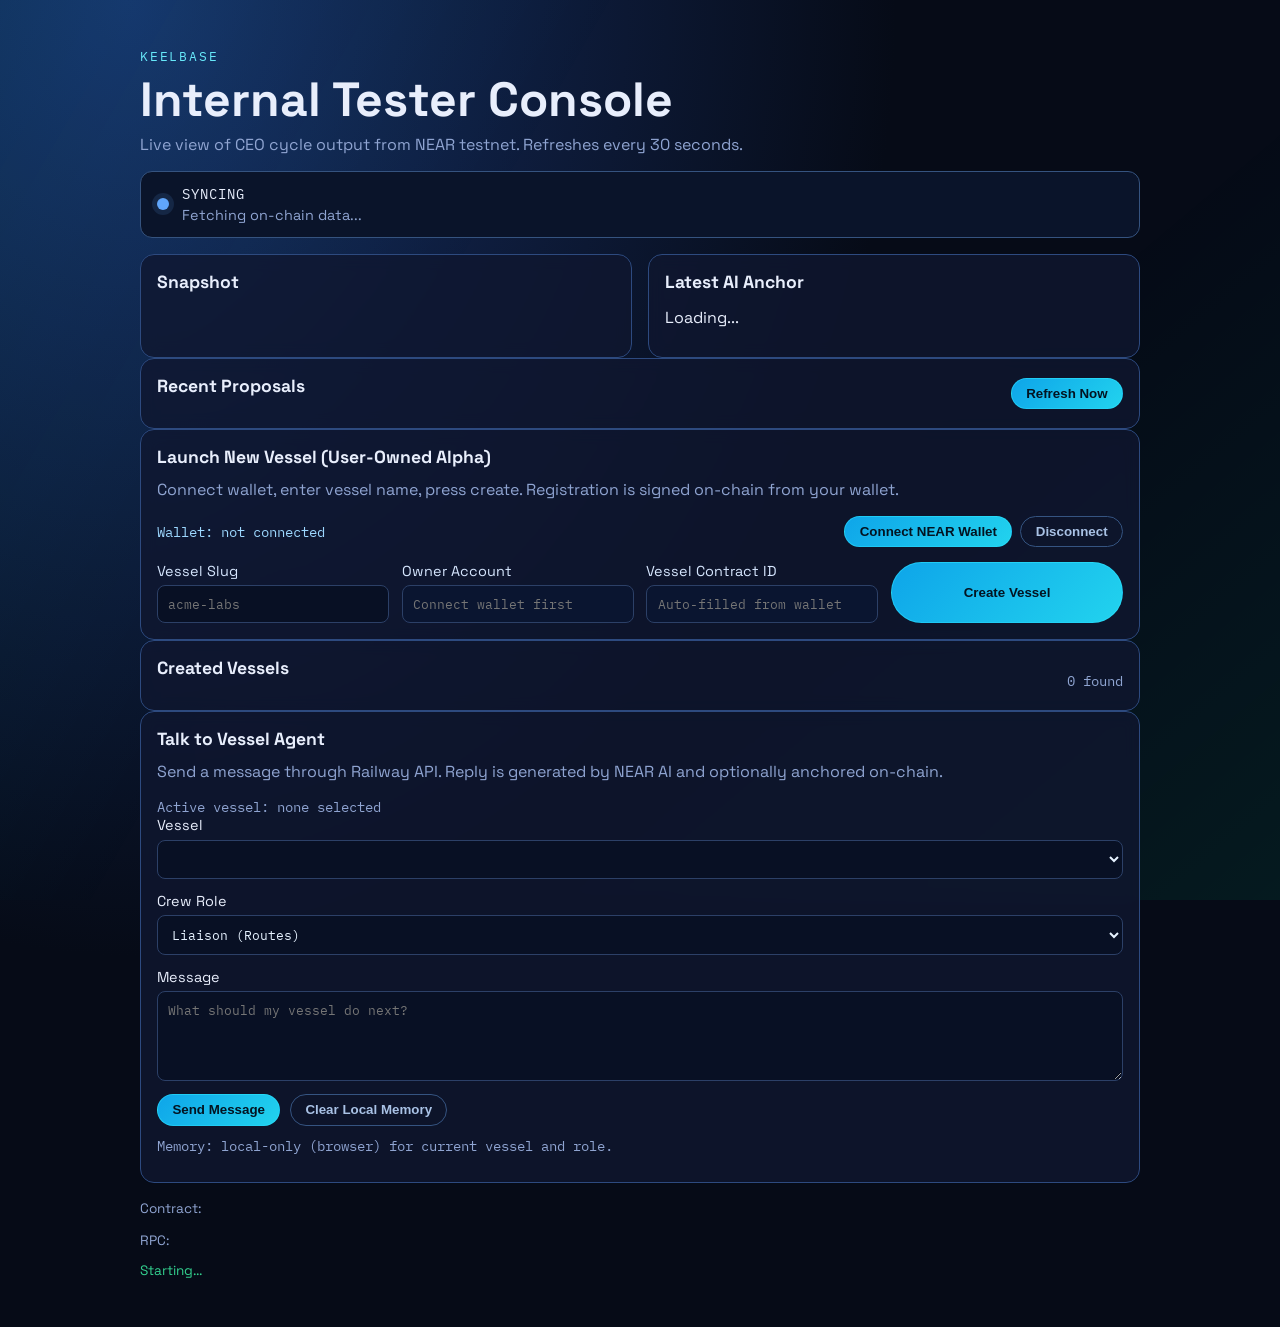
<file: dashboard/index.html>
<!doctype html>
<html lang="en">
  <head>
    <meta charset="UTF-8" />
    <meta name="viewport" content="width=device-width, initial-scale=1.0" />
    <title>Keelbase Internal Tester</title>
    <link rel="preconnect" href="https://fonts.googleapis.com" />
    <link rel="preconnect" href="https://fonts.gstatic.com" crossorigin />
    <link href="https://fonts.googleapis.com/css2?family=Space+Grotesk:wght@400;500;700&family=IBM+Plex+Mono:wght@400;500&display=swap" rel="stylesheet" />
    <link rel="stylesheet" href="./styles.css" />
  </head>
  <body>
    <div class="bg"></div>
    <main class="wrap">
      <header>
        <p class="eyebrow">KEELBASE</p>
        <h1>Internal Tester Console</h1>
        <p class="sub">Live view of CEO cycle output from NEAR testnet. Refreshes every 30 seconds.</p>
      </header>

      <section class="signal signal-sync" id="signalBox" data-kb-section="state">
        <div class="signal-dot" id="signalDot"></div>
        <div>
          <p class="signal-title" id="signalTitle">SYNCING</p>
          <p class="signal-note" id="signalNote">Fetching on-chain data...</p>
        </div>
      </section>

      <section class="cards" id="sectionCards">
        <article class="card" id="cardSnapshot" data-kb-section="snapshot">
          <h2>Snapshot</h2>
          <dl id="snapshot" class="kv"></dl>
        </article>

        <article class="card" id="cardAnchor" data-kb-section="latest-anchor">
          <h2>Latest AI Anchor</h2>
          <p id="anchorSummary" class="summary">Loading...</p>
          <p id="anchorMeta" class="meta"></p>
        </article>
      </section>

      <section class="card" id="sectionProposals" data-kb-section="recent-proposals">
        <div class="row">
          <h2>Recent Proposals</h2>
          <button id="refreshBtn" type="button">Refresh Now</button>
        </div>
        <div id="proposals" class="list"></div>
      </section>

      <section class="card" id="sectionLaunch" data-kb-section="launch-new-vessel">
        <h2>Launch New Vessel (User-Owned Alpha)</h2>
        <p class="subtle">
          Connect wallet, enter vessel name, press create. Registration is signed on-chain from your wallet.
        </p>
        <div class="wallet-row">
          <p id="walletStatus" class="wallet-status">Wallet: not connected</p>
          <div class="wallet-actions">
            <button id="connectWalletBtn" type="button">Connect NEAR Wallet</button>
            <button id="disconnectWalletBtn" type="button" class="ghost">Disconnect</button>
          </div>
        </div>
        <form id="onboardForm" class="form-grid">
          <label>
            Vessel Slug
            <input id="slugInput" type="text" placeholder="acme-labs" required />
          </label>
          <label>
            Owner Account
            <input id="ownerInput" type="text" placeholder="Connect wallet first" readonly />
          </label>
          <label>
            Vessel Contract ID
            <input id="contractInput" type="text" placeholder="Auto-filled from wallet" readonly />
          </label>
          <button id="generateBtn" type="submit">Create Vessel</button>
        </form>
        <div id="onboardOutput" class="onboard-output hidden">
          <article class="step">
            <div class="step-head">
              <h3>Registration Result</h3>
            </div>
            <pre id="registerResult"></pre>
          </article>
        </div>
      </section>

      <section class="card" id="sectionVessels" data-kb-section="created-vessels">
        <div class="row">
          <h2>Created Vessels</h2>
          <p id="vesselCount" class="meta">0 found</p>
        </div>
        <div id="vesselsList" class="list"></div>
      </section>

      <section class="card" id="sectionTalk" data-kb-section="talk-vessel-agent">
        <h2>Talk to Vessel Agent</h2>
        <p class="subtle">Send a message through Railway API. Reply is generated by NEAR AI and optionally anchored on-chain.</p>
        <p id="activeVesselSlug" class="meta">Active vessel: none selected</p>
        <form id="chatForm" class="chat-form">
          <label>
            Vessel
            <select id="chatVesselSelect"></select>
          </label>
          <label>
            Crew Role
            <select id="chatRoleSelect">
              <option value="liaison">Liaison (Routes)</option>
              <option value="ceo">CEO</option>
              <option value="ops">Ops</option>
              <option value="marketing">Marketing</option>
              <option value="finance">Finance</option>
              <option value="tech">Tech</option>
              <option value="purser">Purser</option>
            </select>
          </label>
          <label>
            Message
            <textarea id="chatInput" placeholder="What should my vessel do next?" required></textarea>
          </label>
          <div class="chat-actions">
            <button id="chatSendBtn" type="submit">Send Message</button>
            <button id="clearMemoryBtn" type="button" class="ghost">Clear Local Memory</button>
          </div>
        </form>
        <p id="chatStatus" class="meta"></p>
        <p id="chatMemoryInfo" class="meta">Memory: local-only (browser) for current vessel and role.</p>
        <div id="chatLog" class="chat-log"></div>
      </section>

      <footer>
        <p>Contract: <code id="contractId"></code></p>
        <p>RPC: <code id="rpcUrl"></code></p>
        <p id="status" class="status">Starting...</p>
      </footer>
    </main>

    <script src="./app.js" type="module"></script>
  </body>
</html>
</file>
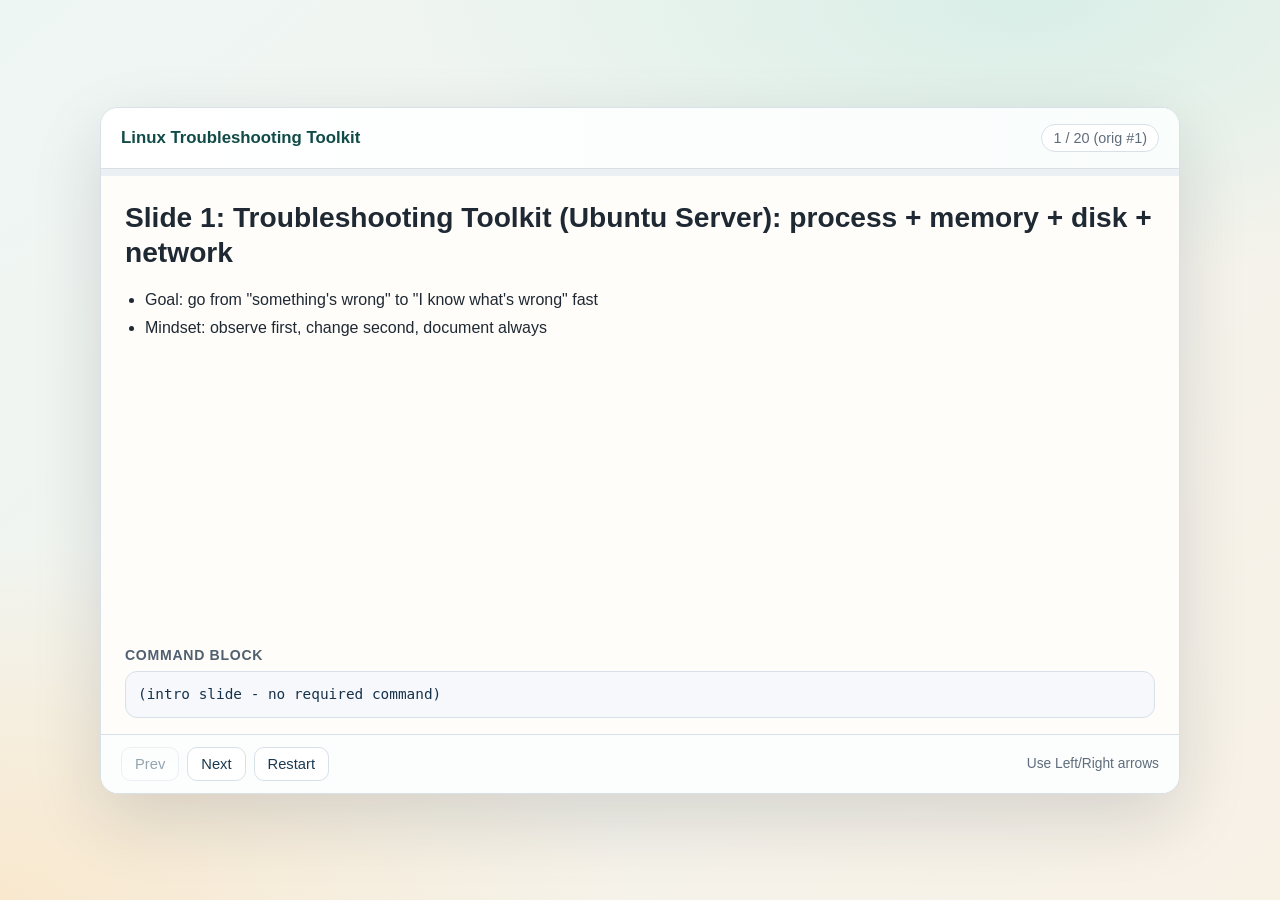
<file: linuxtroubleslides/index.html>
<!doctype html>
<html lang="en">
<head>
  <meta charset="utf-8">
  <meta name="viewport" content="width=device-width, initial-scale=1">
  <title>Linux Troubleshooting Toolkit - Easy 20</title>
  <style>
    :root {
      --bg1: #eef6f4;
      --bg2: #f8f1e6;
      --panel: #fffdfa;
      --ink: #1f2933;
      --muted: #5f6c7b;
      --line: #d8e1e8;
      --accent: #0f766e;
      --accent2: #b45309;
      --code: #f6f8fb;
    }
    * { box-sizing: border-box; }
    body {
      margin: 0;
      min-height: 100vh;
      font-family: "Avenir Next", "Segoe UI", sans-serif;
      color: var(--ink);
      background:
        radial-gradient(900px 400px at 80% 0%, #d9efe8 0, transparent 70%),
        radial-gradient(900px 500px at 0% 100%, #f9e8ce 0, transparent 70%),
        linear-gradient(140deg, var(--bg1), var(--bg2));
      display: flex;
      align-items: center;
      justify-content: center;
      padding: 20px;
    }
    .deck {
      width: min(1080px, 100%);
      background: var(--panel);
      border: 1px solid var(--line);
      border-radius: 18px;
      overflow: hidden;
      box-shadow: 0 25px 70px rgba(20, 28, 40, 0.14);
    }
    .top {
      padding: 16px 20px;
      display: flex;
      justify-content: space-between;
      align-items: center;
      border-bottom: 1px solid var(--line);
      background: linear-gradient(90deg, #ffffff, #f9fdfc);
      gap: 10px;
      flex-wrap: wrap;
    }
    .brand {
      font-family: "Space Grotesk", "Segoe UI", sans-serif;
      font-size: 1.05rem;
      font-weight: 700;
      color: #114b47;
    }
    .meta {
      font-size: 0.9rem;
      color: var(--muted);
      border: 1px solid var(--line);
      border-radius: 999px;
      padding: 5px 11px;
      background: #fff;
    }
    .progress { height: 7px; background: #ebf0f4; }
    .bar {
      height: 100%;
      width: 0%;
      background: linear-gradient(90deg, var(--accent), var(--accent2));
      transition: width .2s ease;
    }
    .slide {
      min-height: 62vh;
      padding: 24px 24px 16px;
      display: grid;
      grid-template-rows: auto 1fr auto;
      gap: 14px;
    }
    h1 {
      margin: 0;
      font-size: clamp(1.35rem, 2.2vw, 1.85rem);
      line-height: 1.25;
      font-family: "Space Grotesk", "Segoe UI", sans-serif;
    }
    ul {
      margin: 0;
      padding-left: 20px;
      line-height: 1.5;
    }
    li { margin: 4px 0; }
    .cmd-title {
      margin: 0 0 8px;
      font-size: .88rem;
      color: #516070;
      text-transform: uppercase;
      letter-spacing: .05em;
      font-weight: 700;
    }
    pre {
      margin: 0;
      border: 1px solid var(--line);
      background: var(--code);
      border-radius: 12px;
      padding: 12px;
      font-size: .9rem;
      line-height: 1.45;
      overflow: auto;
      white-space: pre-wrap;
      font-family: "JetBrains Mono", Consolas, monospace;
      color: #16324a;
    }
    .controls {
      padding: 12px 20px;
      border-top: 1px solid var(--line);
      background: #fbfefd;
      display: flex;
      justify-content: space-between;
      align-items: center;
      gap: 10px;
      flex-wrap: wrap;
    }
    .btns { display: flex; gap: 8px; }
    button {
      border: 1px solid var(--line);
      background: white;
      color: #1b3a50;
      border-radius: 10px;
      padding: 8px 13px;
      font-size: .92rem;
      cursor: pointer;
      transition: .15s ease;
    }
    button:hover {
      border-color: #9fc6d4;
      box-shadow: 0 7px 16px rgba(15, 118, 110, 0.12);
      transform: translateY(-1px);
    }
    button:disabled { opacity: .45; cursor: not-allowed; transform: none; box-shadow: none; }
    .hint { color: var(--muted); font-size: .86rem; }
    @media (max-width: 720px) {
      .slide { padding: 18px 14px 12px; min-height: 68vh; }
      .top, .controls { padding-inline: 14px; }
    }
  </style>
</head>
<body>
  <main class="deck">
    <div class="top">
      <div class="brand">Linux Troubleshooting Toolkit</div>
      <div id="meta" class="meta">1 / 20</div>
    </div>
    <div class="progress"><div id="bar" class="bar"></div></div>

    <section class="slide">
      <h1 id="title"></h1>
      <ul id="bullets"></ul>
      <div>
        <p class="cmd-title">Command block</p>
        <pre id="commands"></pre>
      </div>
    </section>

    <div class="controls">
      <div class="btns">
        <button id="prev">Prev</button>
        <button id="next">Next</button>
        <button id="restart">Restart</button>
      </div>
      <div class="hint">Use Left/Right arrows</div>
    </div>
  </main>

  <script>
    const slides = [
      {
        n: 1,
        t: "Troubleshooting Toolkit (Ubuntu Server): process + memory + disk + network",
        b: [
          "Goal: go from \"something's wrong\" to \"I know what's wrong\" fast",
          "Mindset: observe first, change second, document always"
        ],
        c: "(intro slide - no required command)"
      },
      {
        n: 2,
        t: "Triage loop you'll use forever",
        b: [
          "Symptom -> scope -> evidence -> hypothesis -> smallest safe test -> fix -> verify -> write it down",
          "Evidence sources: commands, logs, timestamps, configs, recent changes"
        ],
        c: "(workflow slide - no required command)"
      },
      {
        n: 3,
        t: "First 60 seconds: is the box alive?",
        b: [
          "Uptime + load + users",
          "Recent boots / shutdowns"
        ],
        c: "uptime\nw\nwho\nlast -x | head -n 20"
      },
      {
        n: 5,
        t: "Know your battlefield: OS + kernel + hardware quick peek",
        b: [
          "Quick system identity and hardware snapshot"
        ],
        c: "lsb_release -a\nuname -a\nhostnamectl\nlscpu | head\nlsblk"
      },
      {
        n: 6,
        t: "The 4 big buckets (map symptoms to tools)",
        b: [
          "CPU pegged -> process tools",
          "OOM / slow -> memory + IO tools",
          "No space / weird writes -> disk tools",
          "Can't reach X -> network tools"
        ],
        c: "(classification slide - no required command)"
      },
      {
        n: 8,
        t: "Live process view (top/htop)",
        b: [
          "Useful keys in top: P (CPU sort), M (mem sort), 1 (per CPU), k (kill)",
          "If installed, htop is easier for quick scanning"
        ],
        c: "top\n# optional\nhtop"
      },
      {
        n: 9,
        t: "Which process is killing my CPU? (non-interactive)",
        b: [
          "List top CPU consumers",
          "Inspect one PID in detail"
        ],
        c: "ps -eo pid,ppid,user,stat,%cpu,%mem,etime,cmd --sort=-%cpu | head -n 15\nps -p <PID> -o pid,ppid,user,stat,lstart,etime,cmd"
      },
      {
        n: 12,
        t: "Service-level view: systemctl is your best friend",
        b: [
          "Check status / active / failed state",
          "List recent failed units"
        ],
        c: "systemctl status <service>\nsystemctl is-active <service>\nsystemctl is-failed <service>\nsystemctl --failed"
      },
      {
        n: 13,
        t: "Logs: journalctl basics (systemd)",
        b: [
          "Use time windows to reduce noise",
          "Service-specific logs are the fastest root-cause path"
        ],
        c: "journalctl -xe\njournalctl -u <service> --since \"1 hour ago\"\njournalctl --since \"today\""
      },
      {
        n: 15,
        t: "Memory quick look: free + is swap exploding?",
        b: [
          "If swap climbs fast, you are under memory pressure or leak conditions"
        ],
        c: "free -h\nswapon --show"
      },
      {
        n: 18,
        t: "Disk space: df is the truth serum",
        b: [
          "If space percent is fine but writes fail, check inodes"
        ],
        c: "df -h\ndf -i"
      },
      {
        n: 19,
        t: "Find big directories fast (du)",
        b: [
          "Start broad, then narrow into likely hot spots like /var/log"
        ],
        c: "sudo du -xhd1 / | sort -h\nsudo du -xhd1 /var | sort -h\nsudo du -xhd1 /var/log | sort -h"
      },
      {
        n: 20,
        t: "Find big files (fast-ish)",
        b: [
          "Use size threshold scans to identify immediate cleanup candidates"
        ],
        c: "sudo find /var -xdev -type f -size +200M -printf '%s %p\\n' | sort -n | tail -n 20"
      },
      {
        n: 24,
        t: "Network: start local then go outward",
        b: [
          "Check interface, routes, resolver state first",
          "Then confirm gateway reachability"
        ],
        c: "ip a\nip r\nresolvectl status\nping -c 2 <gateway_ip>"
      },
      {
        n: 25,
        t: "DNS tests (because DNS lies convincingly)",
        b: [
          "Cross-check resolver answers with multiple tools"
        ],
        c: "getent hosts example.com\nresolvectl query example.com\n# if available\ndig example.com +short"
      },
      {
        n: 26,
        t: "Connectivity tests (ICMP is not everything)",
        b: [
          "HTTP-level checks and raw TCP checks catch different failures"
        ],
        c: "curl -I https://example.com\ncurl -v https://example.com 2>&1 | tail -n 30\n# if nc exists\nnc -vz example.com 443"
      },
      {
        n: 27,
        t: "Socket inspection: who is listening on what",
        b: [
          "Port bind failures usually mean another process already owns the port"
        ],
        c: "ss -tulpn\nss -tupn | head -n 30"
      },
      {
        n: 29,
        t: "SSH troubleshooting mini-flow",
        b: [
          "Check daemon state, listener, and recent auth logs"
        ],
        c: "systemctl status ssh\nss -tulpn | grep -E ':22\\b'\njournalctl -u ssh --since \"1 hour ago\" | tail -n 80"
      },
      {
        n: 31,
        t: "Practical cheat-sheet: symptom -> first commands",
        b: [
          "Server slow: uptime, top, free -h, df -h",
          "No space: df -h, df -i, du -xhd1 /var, lsof +L1",
          "Service down: systemctl status svc, journalctl -u svc --since \"1 hour ago\"",
          "Network down: ip r, resolvectl status, ping gw, curl -I url, ss -tulpn"
        ],
        c: "(cheat-sheet slide - use commands above)"
      },
      {
        n: 33,
        t: "Lab checkpoint (what done looks like)",
        b: [
          "Prove bottleneck type (CPU/mem/disk/net) with 2-3 commands",
          "Pull relevant logs with timestamps",
          "Explain likely root cause in one sentence backed by evidence"
        ],
        c: "(checkpoint slide - no required command)"
      }
    ];

    const title = document.getElementById('title');
    const bullets = document.getElementById('bullets');
    const commands = document.getElementById('commands');
    const meta = document.getElementById('meta');
    const bar = document.getElementById('bar');
    const prev = document.getElementById('prev');
    const next = document.getElementById('next');
    const restart = document.getElementById('restart');

    let i = 0;
    function draw() {
      const s = slides[i];
      title.textContent = `Slide ${s.n}: ${s.t}`;
      bullets.innerHTML = '';
      s.b.forEach(line => {
        const li = document.createElement('li');
        li.textContent = line;
        bullets.appendChild(li);
      });
      commands.textContent = s.c;
      meta.textContent = `${i + 1} / ${slides.length} (orig #${s.n})`;
      bar.style.width = `${(i / (slides.length - 1)) * 100}%`;
      prev.disabled = i === 0;
      next.textContent = i === slides.length - 1 ? 'End' : 'Next';
    }

    function goNext() { if (i < slides.length - 1) { i += 1; draw(); } }
    function goPrev() { if (i > 0) { i -= 1; draw(); } }
    function goRestart() { i = 0; draw(); }

    prev.addEventListener('click', goPrev);
    next.addEventListener('click', goNext);
    restart.addEventListener('click', goRestart);
    document.addEventListener('keydown', (e) => {
      if (e.key === 'ArrowRight') goNext();
      if (e.key === 'ArrowLeft') goPrev();
    });

    draw();
  </script>
</body>
</html>
</file>
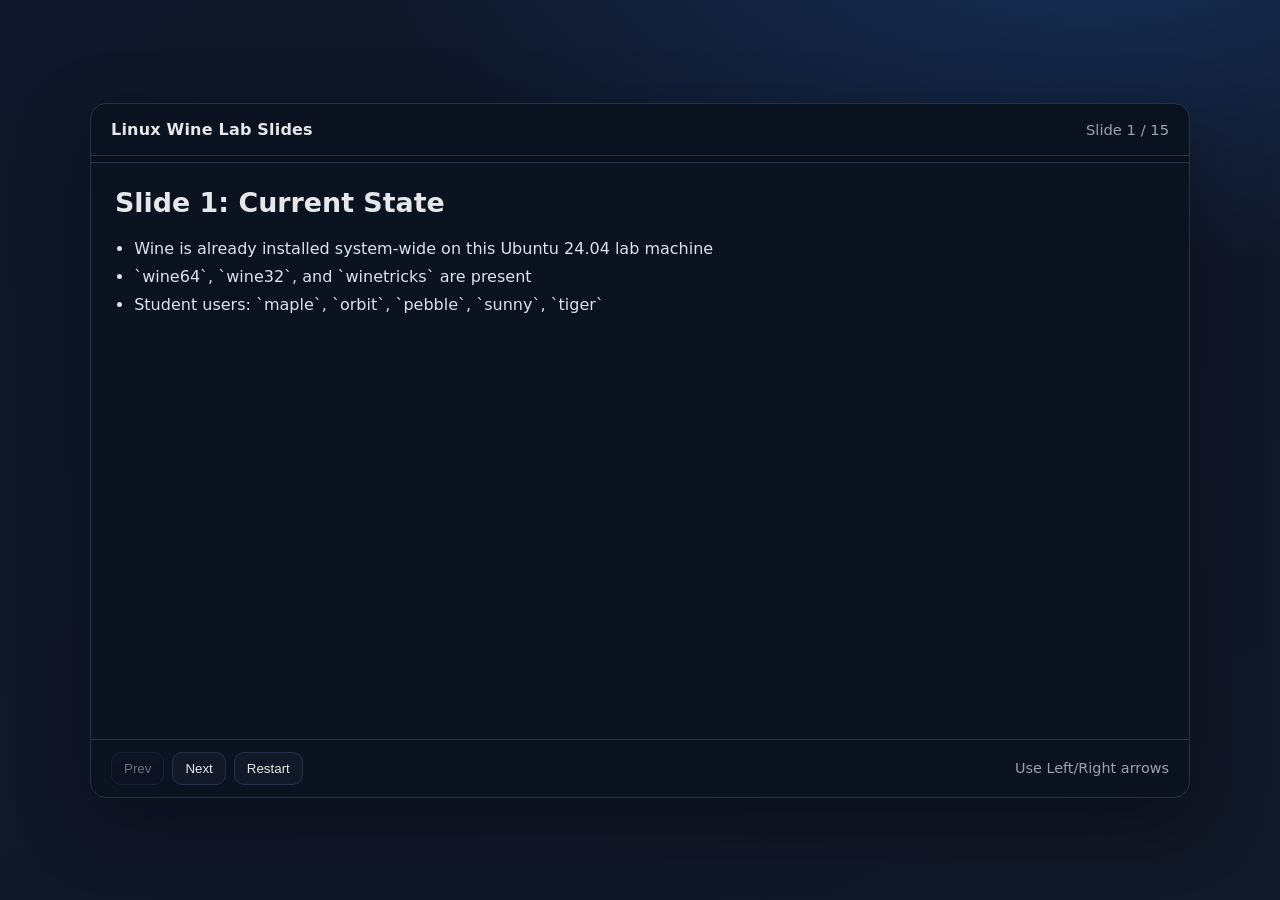
<file: linuxwine/index.html>
<!doctype html>
<html lang="en">
<head>
  <meta charset="utf-8">
  <meta name="viewport" content="width=device-width, initial-scale=1">
  <title>Linux Wine Slides</title>
  <style>
    :root {
      --bg1:#0f172a; --bg2:#111827; --panel:#0b1220; --line:#253149;
      --text:#e5e7eb; --muted:#9ca3af; --accent:#22c55e; --code:#0a0f1a;
    }
    * { box-sizing: border-box; }
    body {
      margin:0; min-height:100vh; color:var(--text);
      font-family:"Inter","Segoe UI",system-ui,sans-serif;
      background: radial-gradient(1200px 600px at 85% -10%, #17305a 0, transparent 60%), linear-gradient(150deg,var(--bg1),var(--bg2));
      display:flex; align-items:center; justify-content:center; padding:20px;
    }
    .deck {
      width:min(1100px,100%); background:var(--panel); border:1px solid var(--line);
      border-radius:16px; box-shadow:0 24px 70px rgba(0,0,0,.35); overflow:hidden;
    }
    .top { padding:16px 20px; display:flex; justify-content:space-between; align-items:center; border-bottom:1px solid var(--line); }
    .brand { font-weight:700; letter-spacing:.2px; }
    .meta { color:var(--muted); font-size:.92rem; }
    .progress { height:7px; background:#0a0f1a; border-bottom:1px solid var(--line); }
    .bar { height:100%; width:0; background:linear-gradient(90deg,#22c55e,#38bdf8); transition:width .2s ease; }
    .slide { min-height:64vh; padding:24px; display:grid; grid-template-rows:auto 1fr; gap:14px; }
    h1 { margin:0; font-size:clamp(1.2rem,2.1vw,1.7rem); }
    .content { line-height:1.55; color:#dbe3ef; }
    .content p { margin:.45em 0; }
    .content ul { margin:.35em 0 .7em 1.2em; padding:0; }
    .content li { margin:.2em 0; }
    .content code { background:#0f1a2e; border:1px solid #2a3a56; padding:0 .35em; border-radius:6px; }
    .content pre { margin:.6em 0; background:var(--code); border:1px solid var(--line); border-radius:10px; padding:12px; overflow:auto; }
    .controls { padding:12px 20px; border-top:1px solid var(--line); display:flex; justify-content:space-between; align-items:center; gap:10px; flex-wrap:wrap; }
    .btns { display:flex; gap:8px; }
    button { border:1px solid var(--line); background:#111827; color:var(--text); border-radius:10px; padding:8px 12px; cursor:pointer; }
    button:hover { border-color:#4b6a97; }
    button:disabled { opacity:.45; cursor:not-allowed; }
    .hint { color:var(--muted); font-size:.9rem; }
    #slides-src { display:none; }
  </style>
</head>
<body>
  <main class="deck">
    <div class="top">
      <div class="brand">Linux Wine Lab Slides</div>
      <div class="meta" id="meta">Slide 1 / 1</div>
    </div>
    <div class="progress"><div class="bar" id="bar"></div></div>
    <section class="slide">
      <h1 id="title"></h1>
      <div class="content" id="content"></div>
    </section>
    <div class="controls">
      <div class="btns">
        <button id="prev">Prev</button>
        <button id="next">Next</button>
        <button id="restart">Restart</button>
      </div>
      <div class="hint">Use Left/Right arrows</div>
    </div>
  </main>
  <script id="slides-src" type="text/plain">
# Wine Lab Operations (Current System State)

## Slide 1: Current State
- Wine is already installed system-wide on this Ubuntu 24.04 lab machine
- `wine64`, `wine32`, and `winetricks` are present
- Student users: `maple`, `orbit`, `pebble`, `sunny`, `tiger`

## Slide 2: What Is Already Done
- `i386` architecture enabled
- Wine package installed and working
- Wine prefix initialized for each student at `~/.wine`
- Verified per user: `wine --version` and `prefix-ok`

## Slide 3: Verified Baseline
```bash
wine --version
```

## Slide 4: Classroom Demo App (Minesweeper)
- Demo file provided: `Mines-PerfectPortable_1.4.0.4_English.paf.exe`
- App type: portable Minesweeper game (Mines-Perfect)
- Purpose in class: verify Wine runs a real Windows `.exe` in each student account

## Slide 5: Where the File Is
Each student already has a local copy:
- `~/wineapps/minesweeper/Mines-PerfectPortable_1.4.0.4_English.paf.exe`

## Slide 6: Run the Minesweeper EXE
As the student user:
```bash
wine ~/wineapps/minesweeper/Mines-PerfectPortable_1.4.0.4_English.paf.exe
```

## Slide 7: Student Workflow (Daily Use)
- Log in to personal account
- Keep all Windows app data inside personal prefix (`~/.wine`)
- Do not install Windows apps into another user's directory

## Slide 8: Prefix Location and Isolation
- Default prefix: `~/.wine`
- Windows C drive: `~/.wine/drive_c/`
- Prefixes are isolated by Linux user permissions

## Slide 9: Winetricks Usage
Install common dependencies in the current user prefix:
```bash
winetricks -q vcrun2022
winetricks -q corefonts
```
Use only in the current student's account.

## Slide 10: Optional Separate Lab Prefix
If a student needs a clean environment:
```bash
export WINEPREFIX="$HOME/.wine-lab"
export WINEARCH=win64
wineboot --init
```
Then run app with that prefix:
```bash
WINEPREFIX="$HOME/.wine-lab" wine ~/wineapps/minesweeper/Mines-PerfectPortable_1.4.0.4_English.paf.exe
```

## Slide 11: Quick Self-Check
```bash
wine --version
ls ~/wineapps/minesweeper/Mines-PerfectPortable_1.4.0.4_English.paf.exe
```

## Slide 12: Common Problems
- App launches then crashes: install required runtime via `winetricks`
- GUI scaling/audio issues: adjust in `winecfg`
- Prefix corruption: back up and reinitialize prefix

## Slide 13: Reset a Broken Prefix (Per Student)
Run as your own user:
```bash
mv ~/.wine ~/.wine.bak.$(date +%F-%H%M%S)
wineboot --init
```

## Slide 14: Classroom Policy
- One Linux user per student, no shared prefix
- Install only course-required components first
- Keep backup snapshots before major app installs

## Slide 15: Success Criteria (Today)
- You can run `wine --version`
- You can launch `Mines-PerfectPortable_1.4.0.4_English.paf.exe`
- You only work in your own home directory/prefix
  </script>
  <script>
    function escapeHtml(s) {
      return s.replace(/&/g, '&amp;').replace(/</g, '&lt;').replace(/>/g, '&gt;');
    }

    function renderMarkdownBasic(md) {
      const lines = md.replace(/\r/g, '').split('\n');
      let html = '';
      let inCode = false;
      let inList = false;
      let code = [];

      const closeList = () => { if (inList) { html += '</ul>'; inList = false; } };
      const closeCode = () => {
        if (inCode) {
          html += '<pre><code>' + escapeHtml(code.join('\n')) + '</code></pre>';
          inCode = false;
          code = [];
        }
      };

      for (const raw of lines) {
        const line = raw;
        if (line.trim().startsWith('```')) {
          if (inCode) closeCode(); else { closeList(); inCode = true; }
          continue;
        }
        if (inCode) { code.push(line); continue; }

        if (line.startsWith('- ')) {
          if (!inList) { html += '<ul>'; inList = true; }
          html += '<li>' + escapeHtml(line.slice(2)) + '</li>';
          continue;
        }

        closeList();
        if (!line.trim()) continue;

        const inline = escapeHtml(line).replace(/`([^`]+)`/g, '<code>$1</code>');
        html += '<p>' + inline + '</p>';
      }

      closeCode();
      closeList();
      return html;
    }

    const raw = document.getElementById('slides-src').textContent.trim();
    const sections = raw
      .split(/\n(?=## Slide \d+: )/)
      .map(s => s.trim())
      .filter(s => s.startsWith('## Slide '));

    const slides = sections.map(section => {
      const lines = section.split('\n');
      const title = lines[0].replace(/^##\s*/, '').trim();
      const body = lines.slice(1).join('\n').trim();
      return { title, body };
    });

    const titleEl = document.getElementById('title');
    const contentEl = document.getElementById('content');
    const metaEl = document.getElementById('meta');
    const barEl = document.getElementById('bar');
    const prevBtn = document.getElementById('prev');
    const nextBtn = document.getElementById('next');
    const restartBtn = document.getElementById('restart');

    let i = 0;

    function draw() {
      if (!slides.length) {
        titleEl.textContent = 'No slides found';
        contentEl.textContent = 'Check slides source.';
        metaEl.textContent = 'Slide 0 / 0';
        barEl.style.width = '0%';
        prevBtn.disabled = true;
        nextBtn.disabled = true;
        return;
      }

      const s = slides[i];
      titleEl.textContent = s.title;
      contentEl.innerHTML = renderMarkdownBasic(s.body);
      metaEl.textContent = `Slide ${i + 1} / ${slides.length}`;
      barEl.style.width = `${(i / (slides.length - 1 || 1)) * 100}%`;
      prevBtn.disabled = i === 0;
      nextBtn.disabled = i === slides.length - 1;
    }

    prevBtn.addEventListener('click', () => { if (i > 0) { i--; draw(); } });
    nextBtn.addEventListener('click', () => { if (i < slides.length - 1) { i++; draw(); } });
    restartBtn.addEventListener('click', () => { i = 0; draw(); });
    window.addEventListener('keydown', (e) => {
      if (e.key === 'ArrowRight' && i < slides.length - 1) { i++; draw(); }
      if (e.key === 'ArrowLeft' && i > 0) { i--; draw(); }
    });

    draw();
  </script>
</body>
</html>
</file>
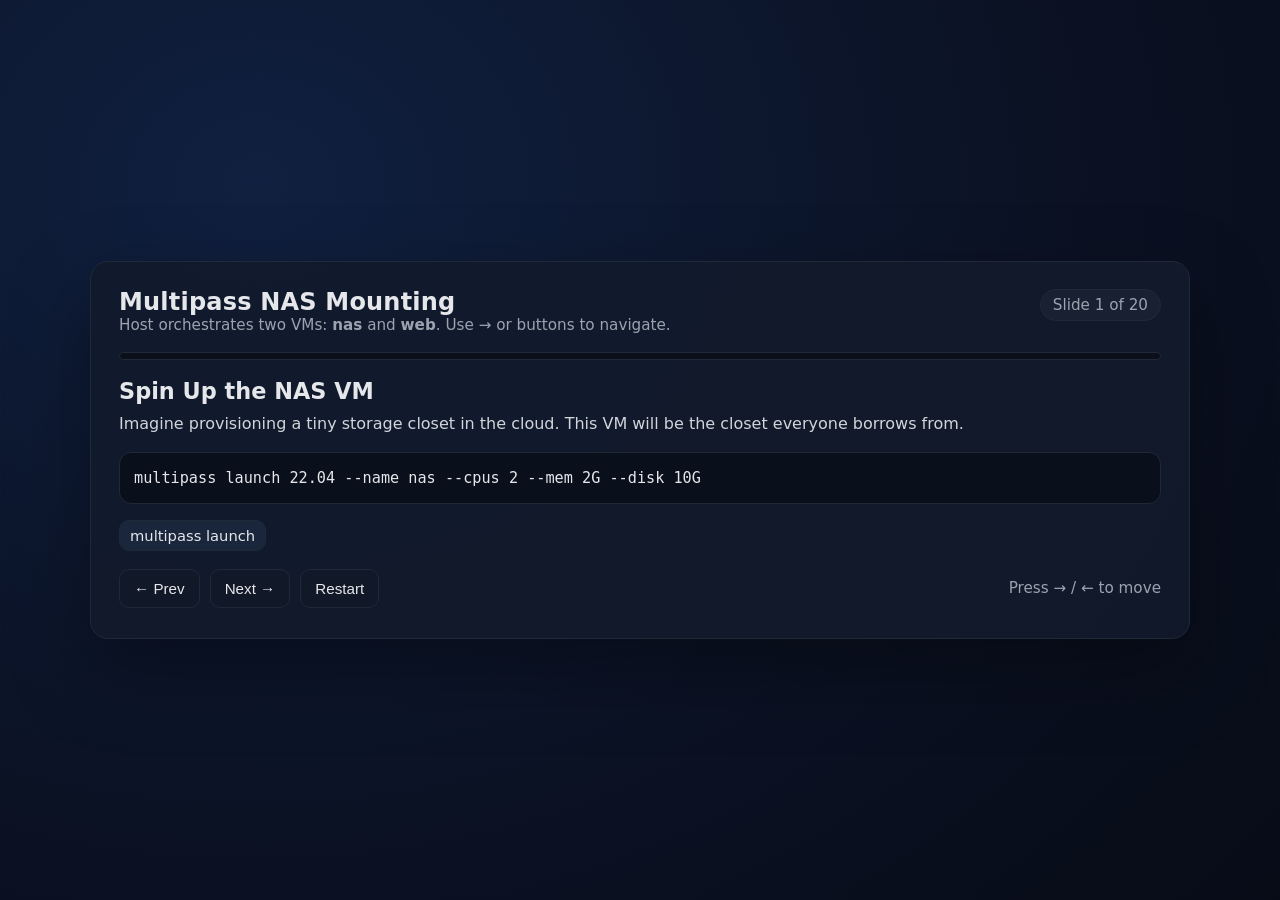
<file: naslinux/index.html>
<!doctype html>
<html lang="en">
<head>
  <meta charset="utf-8">
  <title>Multipass NAS Mounting – Slide Deck</title>
  <meta name="viewport" content="width=device-width, initial-scale=1">
  <style>
    :root {
      --bg1: #0b1224;
      --bg2: #0f172a;
      --panel: rgba(18, 26, 44, 0.9);
      --accent: #7dd3fc;
      --accent-2: #22c55e;
      --text: #e5e7eb;
      --muted: #9ca3af;
      --border: #1f2937;
      --code: #0a0f1c;
      --radius: 18px;
    }
    * { box-sizing: border-box; }
    body {
      margin: 0;
      min-height: 100vh;
      background: radial-gradient(120% 140% at 20% 20%, #102040 0, #0b1224 50%, #060912 100%);
      color: var(--text);
      font-family: "Inter", "Segoe UI", system-ui, -apple-system, sans-serif;
      display: flex;
      align-items: center;
      justify-content: center;
      padding: 24px;
    }
    .shell {
      width: min(1100px, 100%);
      background: var(--panel);
      border: 1px solid var(--border);
      border-radius: var(--radius);
      box-shadow: 0 30px 80px rgba(0,0,0,0.35);
      padding: 26px 28px 30px;
      display: grid;
      gap: 18px;
    }
    header {
      display: flex;
      justify-content: space-between;
      align-items: baseline;
      gap: 12px;
      flex-wrap: wrap;
    }
    .title {
      font-size: 1.5rem;
      font-weight: 700;
      letter-spacing: 0.2px;
    }
    .pill {
      padding: 6px 12px;
      border-radius: 999px;
      border: 1px solid var(--border);
      color: var(--muted);
      background: rgba(255,255,255,0.03);
      font-size: 0.95rem;
    }
    .slide-title {
      font-size: 1.4rem;
      font-weight: 700;
      margin: 0;
    }
    .narrative {
      margin: 8px 0 14px;
      color: #d1d5db;
      line-height: 1.55;
    }
    pre {
      background: var(--code);
      border: 1px solid var(--border);
      border-radius: 12px;
      padding: 14px;
      overflow-x: auto;
      font-size: 0.95rem;
      color: #e5e7eb;
      line-height: 1.45;
    }
    code { font-family: "JetBrains Mono", "SFMono-Regular", Consolas, monospace; }
    .commands {
      margin-top: 10px;
      display: flex;
      flex-wrap: wrap;
      gap: 8px;
    }
    .cmd {
      padding: 6px 10px;
      border-radius: 10px;
      border: 1px solid var(--border);
      background: rgba(125, 211, 252, 0.07);
      color: var(--text);
      font-size: 0.92rem;
    }
    .progress {
      width: 100%;
      height: 8px;
      border-radius: 6px;
      background: #0a0f1a;
      border: 1px solid var(--border);
      overflow: hidden;
    }
    .bar {
      height: 100%;
      width: 0%;
      background: linear-gradient(90deg, var(--accent), var(--accent-2));
      transition: width .25s ease;
    }
    .controls {
      display: flex;
      justify-content: space-between;
      align-items: center;
      gap: 10px;
      flex-wrap: wrap;
    }
    .buttons {
      display: flex;
      gap: 10px;
    }
    button {
      border: 1px solid var(--border);
      background: #111827;
      color: var(--text);
      border-radius: 10px;
      padding: 10px 14px;
      font-size: 0.95rem;
      cursor: pointer;
      transition: border-color .15s, transform .12s ease, box-shadow .15s;
    }
    button:hover { border-color: var(--accent); transform: translateY(-1px); box-shadow: 0 8px 24px rgba(125,211,252,0.18); }
    button:active { transform: translateY(0); }
    .muted { color: var(--muted); font-size: 0.95rem; }
    @media (max-width: 700px) {
      .title { font-size: 1.2rem; }
      .slide-title { font-size: 1.2rem; }
      pre { font-size: 0.88rem; }
    }
  </style>
</head>
<body>
  <div class="shell">
    <header>
      <div>
        <div class="title">Multipass NAS Mounting</div>
        <div class="muted">Host orchestrates two VMs: <strong>nas</strong> and <strong>web</strong>. Use → or buttons to navigate.</div>
      </div>
      <div class="pill" id="meta">Slide 1 of 20</div>
    </header>

    <div class="progress"><div class="bar" id="bar"></div></div>

    <div id="content">
      <h2 class="slide-title" id="slide-title"></h2>
      <div class="narrative" id="slide-body"></div>
      <pre><code id="slide-code"></code></pre>
      <div class="commands" id="slide-commands"></div>
    </div>

    <div class="controls">
      <div class="buttons">
        <button id="prev">← Prev</button>
        <button id="next">Next →</button>
        <button id="restart">Restart</button>
      </div>
      <div class="muted" id="hint">Press → / ← to move</div>
    </div>
  </div>

  <script>
    const slides = [
      {
        title: "Spin Up the NAS VM",
        body: "Imagine provisioning a tiny storage closet in the cloud. This VM will be the closet everyone borrows from.",
        code: "multipass launch 22.04 --name nas --cpus 2 --mem 2G --disk 10G",
        cmds: ["multipass launch"]
      },
      {
        title: "Spin Up the App/Client VM",
        body: "Add the office VM that will mount the closet—two rooms, one hallway between them.",
        code: "multipass launch 22.04 --name web --cpus 2 --mem 2G --disk 10G",
        cmds: ["multipass launch"]
      },
      {
        title: "Find Their Addresses",
        body: "Check the door numbers on both apartments so deliveries know where to knock.",
        code: "multipass list\n# note nas_IP and web_IP",
        cmds: ["multipass list"]
      },
      {
        title: "Install NFS Server Packages",
        body: "Adding shelving to the closet so others can access it.",
        code: "multipass exec nas -- sudo apt update\nmultipass exec nas -- sudo apt install -y nfs-kernel-server",
        cmds: ["multipass exec", "apt install", "nfs-kernel-server"]
      },
      {
        title: "Create the Share Directory",
        body: "Lay down a clean mat on the closet floor where items will go.",
        code: "multipass exec nas -- sudo install -d -o nobody -g nogroup /srv/nas-share",
        cmds: ["install -d", "nobody:nogroup"]
      },
      {
        title: "Export the Share",
        body: "Post the rules on the closet door: who can access and how.",
        code: "multipass exec nas -- sudo sh -c \"echo '/srv/nas-share *(rw,sync,no_subtree_check,no_root_squash)' > /etc/exports\"\nmultipass exec nas -- sudo exportfs -ra",
        cmds: ["/etc/exports", "exportfs -ra"]
      },
      {
        title: "Open Firewall (if UFW On)",
        body: "Unlock the hallway so movers can reach the closet.",
        code: "multipass exec nas -- sudo ufw allow 2049/tcp\nmultipass exec nas -- sudo ufw allow 111/tcp",
        cmds: ["ufw allow 2049", "ufw allow 111"]
      },
      {
        title: "Verify NFS Service",
        body: "Quick health check: is the closet door actually open?",
        code: "multipass exec nas -- sudo systemctl status nfs-server --no-pager\nmultipass exec nas -- sudo exportfs -v",
        cmds: ["systemctl status nfs-server", "exportfs -v"]
      },
      {
        title: "Install NFS Client on Web VM",
        body: "Give the office a key that understands NFS locks.",
        code: "multipass exec web -- sudo apt update\nmultipass exec web -- sudo apt install -y nfs-common",
        cmds: ["nfs-common", "multipass exec"]
      },
      {
        title: "Create Mount Point on Web",
        body: "Mark a shelf in the office labeled “NAS inside.”",
        code: "multipass exec web -- sudo install -d -o ubuntu -g ubuntu /mnt/nas",
        cmds: ["install -d"]
      },
      {
        title: "Manual Mount Test",
        body: "First time plugging in the network drive—does it appear?",
        code: "multipass exec web -- sudo mount -t nfs nas_IP:/srv/nas-share /mnt/nas\nmultipass exec web -- df -h | grep nas-share",
        cmds: ["mount -t nfs", "df -h"]
      },
      {
        title: "Read/Write Smoke Test",
        body: "Drop a note in the shared drawer and see if it shows up in the closet.",
        code: "multipass exec web -- bash -lc \"echo 'hello from web' | sudo tee /mnt/nas/hello.txt\"\nmultipass exec nas -- sudo cat /srv/nas-share/hello.txt",
        cmds: ["tee", "bash -lc", "cat"]
      },
      {
        title: "Persist with fstab",
        body: "Auto-plug the drive every reboot—like setting your coffee maker on a timer.",
        code: "multipass exec web -- sudo sh -c \"echo 'nas_IP:/srv/nas-share /mnt/nas nfs defaults,_netdev 0 0' >> /etc/fstab\"\nmultipass exec web -- sudo mount -a",
        cmds: ["/etc/fstab", "mount -a"]
      },
      {
        title: "Adjust Ownership for App User",
        body: "Hand the right person the keys so they’re not always bugging root.",
        code: "multipass exec nas -- sudo chown -R ubuntu:ubuntu /srv/nas-share",
        cmds: ["chown -R"]
      },
      {
        title: "Restrict Export to One Client",
        body: "Add a guest list so only the web VM can enter.",
        code: "multipass exec nas -- sudo sh -c \"echo '/srv/nas-share web_IP(rw,sync,no_subtree_check,no_root_squash)' > /etc/exports\"\nmultipass exec nas -- sudo exportfs -ra",
        cmds: ["host-specific export", "exportfs -ra"]
      },
      {
        title: "Ensure Services Enable on Boot",
        body: "Make sure the doors unlock automatically after a power cut.",
        code: "multipass exec nas -- sudo systemctl enable --now nfs-server\nmultipass exec web -- sudo systemctl daemon-reload",
        cmds: ["systemctl enable --now", "daemon-reload"]
      },
      {
        title: "Connectivity Troubleshooting",
        body: "Detective kit: is the hallway open, is the closet speaking?",
        code: "multipass exec web -- sudo ss -ltnp | grep 2049\nmultipass exec web -- showmount -e nas_IP\nmultipass exec web -- sudo journalctl -u nfs-common -n 50",
        cmds: ["ss", "showmount -e", "journalctl -u"]
      },
      {
        title: "Autofs Alternative",
        body: "Auto-door that opens only when someone walks up—mount on demand.",
        code: "multipass exec web -- sudo apt install -y autofs\nmultipass exec web -- sudo sh -c \"echo '/- /etc/auto.nas' >> /etc/auto.master\"\nmultipass exec web -- sudo sh -c \"echo '/mnt/nas -fstype=nfs nas_IP:/srv/nas-share' > /etc/auto.nas\"\nmultipass exec web -- sudo systemctl restart autofs",
        cmds: ["autofs", "/etc/auto.master", "/etc/auto.nas"]
      },
      {
        title: "Snapshots Before Experiments",
        body: "Save points like in a game—rewind if you break things.",
        code: "multipass snapshot nas pre-nfs\nmultipass snapshot web pre-nfs",
        cmds: ["multipass snapshot"]
      },
      {
        title: "Clean Teardown",
        body: "Put away the lab gear; free laptop resources.",
        code: "multipass delete nas web && multipass purge",
        cmds: ["multipass delete", "multipass purge"]
      }
    ];

    let idx = 0;
    const titleEl = document.getElementById("slide-title");
    const bodyEl = document.getElementById("slide-body");
    const codeEl = document.getElementById("slide-code");
    const cmdsEl = document.getElementById("slide-commands");
    const metaEl = document.getElementById("meta");
    const barEl = document.getElementById("bar");
    const prevBtn = document.getElementById("prev");
    const nextBtn = document.getElementById("next");
    const restartBtn = document.getElementById("restart");

    function render() {
      const s = slides[idx];
      titleEl.textContent = s.title;
      bodyEl.textContent = s.body;
      codeEl.textContent = s.code;
      cmdsEl.innerHTML = "";
      s.cmds.forEach(c => {
        const span = document.createElement("div");
        span.className = "cmd";
        span.textContent = c;
        cmdsEl.appendChild(span);
      });
      metaEl.textContent = `Slide ${idx + 1} of ${slides.length}`;
      barEl.style.width = `${((idx) / (slides.length - 1)) * 100}%`;
      prevBtn.disabled = idx === 0;
      nextBtn.textContent = idx === slides.length - 1 ? "Finish" : "Next →";
    }

    function next() { if (idx < slides.length - 1) idx++; render(); }
    function prev() { if (idx > 0) idx--; render(); }
    function restart() { idx = 0; render(); }

    nextBtn.addEventListener("click", next);
    prevBtn.addEventListener("click", prev);
    restartBtn.addEventListener("click", restart);
    document.addEventListener("keydown", e => {
      if (e.key === "ArrowRight") next();
      if (e.key === "ArrowLeft") prev();
    });

    render();
  </script>
</body>
</html>
</file>
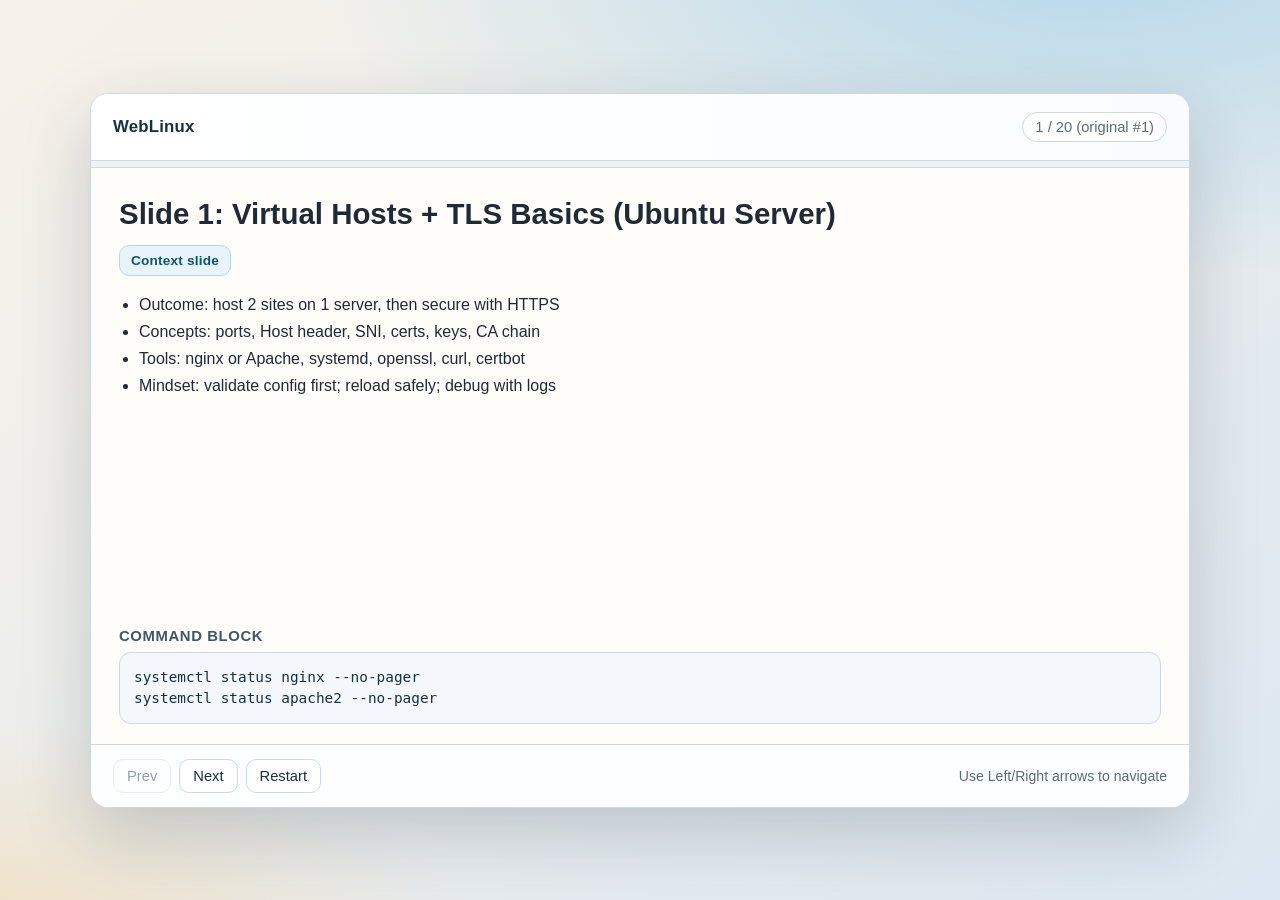
<file: weblinux/index.html>
<!doctype html>
<html lang="en">
<head>
  <meta charset="utf-8">
  <meta name="viewport" content="width=device-width, initial-scale=1">
  <title>WebLinux Kept Slides</title>
  <style>
    :root {
      --bg-a: #f7f2e9;
      --bg-b: #dce7f1;
      --panel: #fffdf8;
      --ink: #1f2a37;
      --muted: #5c6b7a;
      --line: #d1d9e0;
      --accent: #0c6d8f;
      --accent-soft: #e7f4fa;
      --code: #f4f7fb;
    }
    * { box-sizing: border-box; }
    body {
      margin: 0;
      min-height: 100vh;
      color: var(--ink);
      font-family: "IBM Plex Sans", "Segoe UI", sans-serif;
      background:
        radial-gradient(1200px 500px at 85% -5%, #b6d8ea 0, transparent 65%),
        radial-gradient(900px 400px at -10% 110%, #f2dcb8 0, transparent 70%),
        linear-gradient(140deg, var(--bg-a), var(--bg-b));
      display: flex;
      align-items: center;
      justify-content: center;
      padding: 22px;
    }
    .deck {
      width: min(1100px, 100%);
      background: color-mix(in srgb, var(--panel) 92%, #ffffff 8%);
      border: 1px solid var(--line);
      border-radius: 18px;
      box-shadow: 0 26px 70px rgba(14, 28, 43, 0.18);
      overflow: hidden;
    }
    .top {
      padding: 18px 22px;
      display: flex;
      justify-content: space-between;
      align-items: center;
      border-bottom: 1px solid var(--line);
      background: linear-gradient(90deg, #ffffff, #f9fcff);
      gap: 12px;
      flex-wrap: wrap;
    }
    .brand {
      font-family: "Space Grotesk", "Segoe UI", sans-serif;
      font-size: 1.05rem;
      letter-spacing: 0.2px;
      font-weight: 700;
      color: #153244;
    }
    .meta {
      font-size: 0.92rem;
      color: var(--muted);
      border: 1px solid var(--line);
      background: #ffffff;
      border-radius: 999px;
      padding: 6px 12px;
    }
    .progress {
      height: 7px;
      background: #edf2f7;
      border-bottom: 1px solid var(--line);
      overflow: hidden;
    }
    .bar {
      height: 100%;
      width: 0%;
      background: linear-gradient(90deg, #0c6d8f, #1f8f5e);
      transition: width 0.2s ease;
    }
    .slide {
      padding: 28px 28px 20px;
      min-height: 64vh;
      display: grid;
      grid-template-rows: auto auto 1fr auto;
      gap: 14px;
    }
    h1 {
      margin: 0;
      font-size: clamp(1.3rem, 2.3vw, 1.9rem);
      line-height: 1.2;
      font-family: "Space Grotesk", "Segoe UI", sans-serif;
    }
    .where {
      display: inline-block;
      padding: 7px 11px;
      border-radius: 10px;
      font-size: 0.85rem;
      font-weight: 700;
      letter-spacing: 0.2px;
      border: 1px solid #b9d8e5;
      color: #0c5672;
      background: var(--accent-soft);
      width: fit-content;
    }
    ul {
      margin: 0;
      padding-left: 20px;
      line-height: 1.5;
    }
    li { margin: 3px 0; }
    pre {
      margin: 0;
      background: var(--code);
      border: 1px solid var(--line);
      border-radius: 12px;
      padding: 14px;
      overflow: auto;
      font-size: 0.9rem;
      line-height: 1.45;
      color: #163145;
      font-family: "JetBrains Mono", Consolas, monospace;
      white-space: pre-wrap;
    }
    .commands-title {
      margin: 0 0 8px;
      font-size: 0.93rem;
      color: #3f566b;
      font-weight: 700;
      text-transform: uppercase;
      letter-spacing: 0.04em;
    }
    .controls {
      border-top: 1px solid var(--line);
      display: flex;
      justify-content: space-between;
      align-items: center;
      gap: 10px;
      flex-wrap: wrap;
      padding: 14px 22px;
      background: #fcfeff;
    }
    .buttons { display: flex; gap: 8px; }
    button {
      border: 1px solid var(--line);
      background: white;
      color: #173042;
      border-radius: 10px;
      padding: 8px 13px;
      font-size: 0.92rem;
      cursor: pointer;
      transition: 0.15s ease;
    }
    button:hover {
      border-color: #8dbdd0;
      box-shadow: 0 8px 22px rgba(12, 109, 143, 0.14);
      transform: translateY(-1px);
    }
    button:disabled { opacity: 0.45; cursor: not-allowed; transform: none; box-shadow: none; }
    .hint { font-size: 0.88rem; color: var(--muted); }
    @media (max-width: 720px) {
      .slide { padding: 22px 16px 14px; min-height: 68vh; }
      .top, .controls { padding-inline: 16px; }
    }
  </style>
</head>
<body>
  <main class="deck">
    <div class="top">
      <div class="brand">WebLinux</div>
      <div id="meta" class="meta">Slide 1 / 20</div>
    </div>
    <div class="progress"><div id="bar" class="bar"></div></div>
    <section class="slide">
      <h1 id="title"></h1>
      <div id="where" class="where"></div>
      <ul id="bullets"></ul>
      <div>
        <p class="commands-title">Command Block</p>
        <pre id="commands"></pre>
      </div>
    </section>
    <div class="controls">
      <div class="buttons">
        <button id="prev">Prev</button>
        <button id="next">Next</button>
        <button id="restart">Restart</button>
      </div>
      <div class="hint">Use Left/Right arrows to navigate</div>
    </div>
  </main>

  <script>
    const slides = [
      {n:1,t:"Virtual Hosts + TLS Basics (Ubuntu Server)",w:"Context slide",b:["Outcome: host 2 sites on 1 server, then secure with HTTPS","Concepts: ports, Host header, SNI, certs, keys, CA chain","Tools: nginx or Apache, systemd, openssl, curl, certbot","Mindset: validate config first; reload safely; debug with logs"],c:"systemctl status nginx --no-pager\nsystemctl status apache2 --no-pager"},
      {n:2,t:"Lab setup (Ubuntu host): Multipass quick check",w:"Run on HOST",b:["Use Multipass to give every student the same Ubuntu Server VM","Great for labs: disposable, reproducible, low drama","You can run everything via multipass exec (no SSH needed)"],c:"multipass version\nmultipass list\n# if missing on Ubuntu host:\n# sudo snap install multipass"},
      {n:3,t:"Create a VM for the web lab",w:"Run on HOST",b:["Pick an LTS image and name the VM (example: web)","Allocate modest resources so laptops survive","You can delete and recreate the VM anytime"],c:"multipass find | head\nmultipass launch 22.04 -n web --cpus 2 --memory 2G --disk 10G\nmultipass info web"},
      {n:4,t:"Run commands inside the VM (no interactive shell required)",w:"Issued on HOST, executes inside web VM",b:["multipass exec runs a command inside the VM","Use it to install nginx/apache and create /var/www content","This keeps labs consistent across students"],c:"multipass exec web -- sudo apt update\nmultipass exec web -- sudo apt install -y nginx\nmultipass exec web -- systemctl status nginx --no-pager"},
      {n:5,t:"Test from host: use the VM IP + Host header",w:"Run on HOST; targets VM IP",b:["Multipass VM has its own IP; host can curl it directly","Host header testing works even without DNS","Optional: add /etc/hosts on your host for nicer URLs"],c:"multipass info web\n# replace VM_IP below with the VM IPv4 from multipass info\ncurl -H 'Host: site1.test' http://VM_IP/\ncurl -H 'Host: site2.test' http://VM_IP/\n# optional host-side mapping:\n# sudo sh -c 'printf \"%s\\n\" \"VM_IP site1.test site2.test\" >> /etc/hosts'"},
      {n:6,t:"The mental model: one server, many \"sites\"",w:"Run inside VM for IP inspection",b:["One IP can serve multiple domains","Virtual hosts decide which site per request","Domain name points to server IP via DNS"],c:"ip -br a"},
      {n:7,t:"Ports: why 80 and 443 exist",w:"Run inside VM",b:["Port 80: HTTP (unencrypted)","Port 443: HTTPS (HTTP over TLS)","Same machine can listen on many ports"],c:"ss -lntp | head"},
      {n:8,t:"A request includes a Host header",w:"Run on HOST; targets VM",b:["Browsers send the domain in Host: (HTTP/1.1+)","Server uses Host to route to the right vhost","This is name-based virtual hosting"],c:"curl -v http://YOUR_SERVER_IP/ 2>&1 | sed -n '1,20p'"},
      {n:9,t:"HTTP/1.1 Host header demo (even without DNS)",w:"Run on HOST; targets VM",b:["Force Host header manually","Test vhosts before DNS is ready"],c:"curl -H 'Host: site1.test' http://YOUR_SERVER_IP/\ncurl -H 'Host: site2.test' http://YOUR_SERVER_IP/"},
      {n:10,t:"Name-based vs IP-based virtual hosting",w:"Run inside VM",b:["Name-based: one IP, many domains (most common)","IP-based: multiple IPs (only when needed)","TLS used to push IP-based; SNI fixes most cases"],c:"ip -4 addr show | grep -w inet"},
      {n:13,t:"Web roots: where content usually lives",w:"Run inside web VM",b:["Common: /var/www/site1 and /var/www/site2","Keep ownership sane (deploy user edits; web server reads)","Avoid writing to system dirs from the web server"],c:"sudo mkdir -p /var/www/site1 /var/www/site2\nsudo chown -R $USER:$USER /var/www/site1 /var/www/site2"},
      {n:14,t:"Create two simple pages",w:"Run inside web VM",b:["Minimal HTML makes routing obvious","Give each site a different title/body"],c:"cat > /var/www/site1/index.html <<'EOF'\n<h1>site1</h1>\nEOF\ncat > /var/www/site2/index.html <<'EOF'\n<h1>site2</h1>\nEOF"},
      {n:16,t:"Nginx directory layout (Ubuntu)",w:"Run inside web VM",b:["/etc/nginx/nginx.conf main config","/etc/nginx/sites-available/* vhost definitions","/etc/nginx/sites-enabled/* symlinks = enabled"],c:"ls -la /etc/nginx/sites-available /etc/nginx/sites-enabled"},
      {n:18,t:"First nginx vhost: site1 (HTTP)",w:"Run inside web VM",b:["listen 80 for HTTP","server_name for routing","root points to content"],c:"sudo tee /etc/nginx/sites-available/site1.conf >/dev/null <<'EOF'\nserver {\n  listen 80;\n  server_name site1.test;\n  root /var/www/site1;\n  index index.html;\n}\nEOF"},
      {n:20,t:"Enable sites using symlinks",w:"Run inside web VM",b:["Ubuntu nginx convention: symlink into sites-enabled","Easy to enable/disable without deleting configs"],c:"sudo ln -s /etc/nginx/sites-available/site1.conf /etc/nginx/sites-enabled/\nsudo ln -s /etc/nginx/sites-available/site2.conf /etc/nginx/sites-enabled/"},
      {n:21,t:"Validate config before reload",w:"Run inside web VM",b:["Always test config first","Prevents taking down production by typo"],c:"sudo nginx -t"},
      {n:22,t:"Reload nginx safely",w:"Run inside web VM",b:["Reload applies config without dropping connections (usually)","Restart is heavier and can cause brief downtime"],c:"sudo systemctl reload nginx\nsudo systemctl status nginx --no-pager"},
      {n:23,t:"Test routing with Host headers",w:"Run on HOST; targets VM",b:["Works even if DNS not configured","Confirms vhost matching is correct"],c:"curl -H 'Host: site1.test' http://YOUR_SERVER_IP/\ncurl -H 'Host: site2.test' http://YOUR_SERVER_IP/"},
      {n:34,t:"TLS in one sentence",w:"Run on HOST (public site or your TLS-enabled VM)",b:["TLS encrypts the connection so observers cannot read/modify traffic","Clients verify the cert matches the domain"],c:"curl -vk https://example.com/ 2>&1 | sed -n '1,40p'"},
      {n:41,t:"Certbot with nginx (recommended)",w:"Run inside web VM",b:["Installs certs and edits nginx config","Also installs renewal timers"],c:"sudo apt install -y python3-certbot-nginx\nsudo certbot --nginx -d site1.yourdomain.com -d site2.yourdomain.com"}
    ];

    const title = document.getElementById("title");
    const where = document.getElementById("where");
    const bullets = document.getElementById("bullets");
    const commands = document.getElementById("commands");
    const meta = document.getElementById("meta");
    const bar = document.getElementById("bar");
    const prev = document.getElementById("prev");
    const next = document.getElementById("next");
    const restart = document.getElementById("restart");

    let i = 0;
    function draw() {
      const s = slides[i];
      title.textContent = `Slide ${s.n}: ${s.t}`;
      where.textContent = s.w;
      bullets.innerHTML = "";
      s.b.forEach(line => {
        const li = document.createElement("li");
        li.textContent = line;
        bullets.appendChild(li);
      });
      commands.textContent = s.c;
      meta.textContent = `${i + 1} / ${slides.length} (original #${s.n})`;
      bar.style.width = `${(i / (slides.length - 1)) * 100}%`;
      prev.disabled = i === 0;
      next.textContent = i === slides.length - 1 ? "End" : "Next";
    }

    function goNext() { if (i < slides.length - 1) { i++; draw(); } }
    function goPrev() { if (i > 0) { i--; draw(); } }
    function goRestart() { i = 0; draw(); }

    next.addEventListener("click", goNext);
    prev.addEventListener("click", goPrev);
    restart.addEventListener("click", goRestart);
    document.addEventListener("keydown", (e) => {
      if (e.key === "ArrowRight") goNext();
      if (e.key === "ArrowLeft") goPrev();
    });
    draw();
  </script>
</body>
</html>
</file>
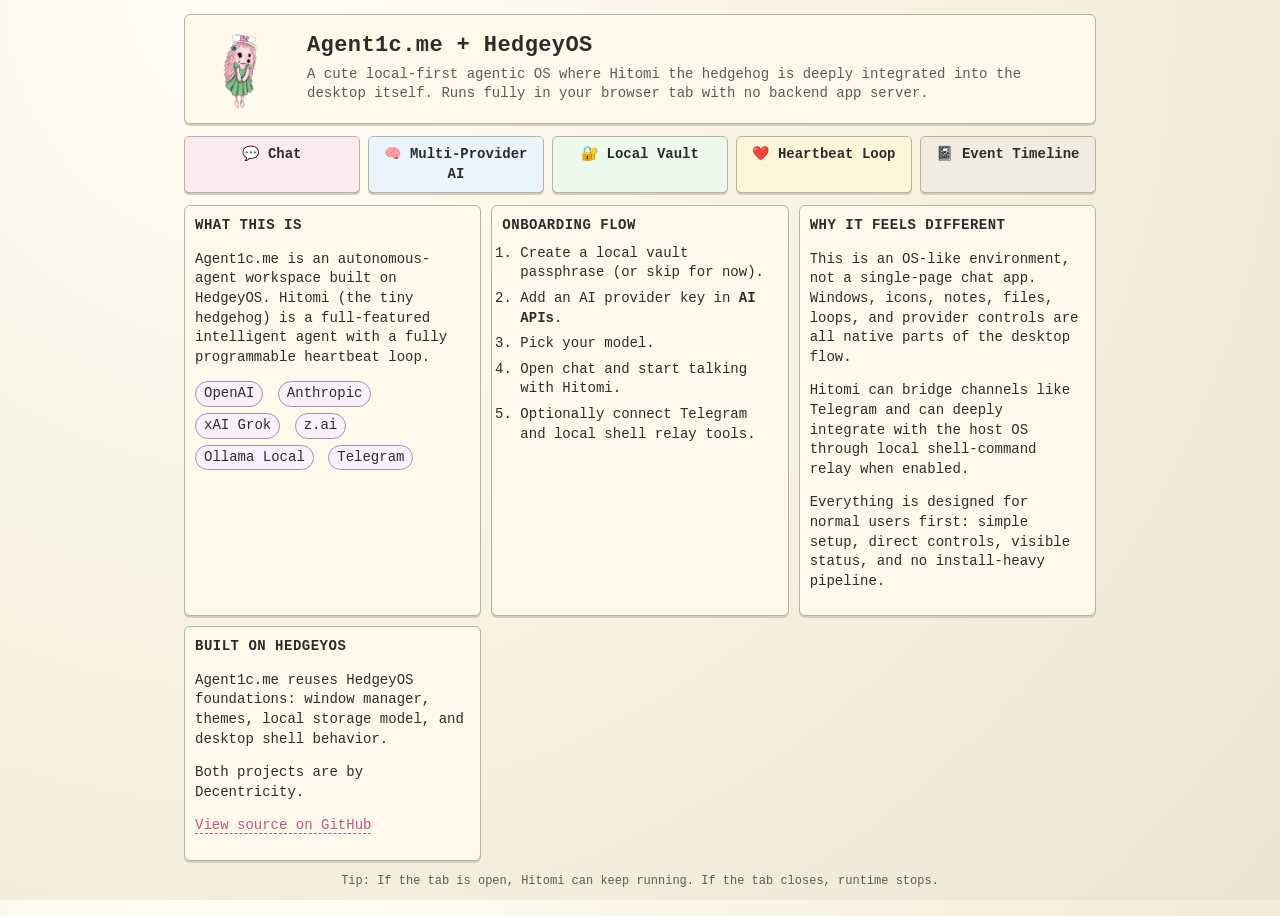
<file: apps/about-agent1c/index.html>
<!doctype html>
<html lang="en">
<head>
  <meta charset="utf-8" />
  <meta name="viewport" content="width=device-width, initial-scale=1" />
  <title>About Agent1c/HedgeyOS</title>
  <style>
    :root{
      --bg: #f6f1de;
      --panel: #fff9eb;
      --line: #b9b1a1;
      --ink: #2f2b2a;
      --muted: #5f5957;
      --pink: #efb6ca;
      --mint: #cfeccf;
      --sky: #c7e5ff;
      --sun: #f9df9d;
      --accent: #c25588;
    }
    *{ box-sizing: border-box; }
    html, body{
      margin: 0;
      padding: 0;
      width: 100%;
      height: 100%;
      background: radial-gradient(circle at 20% 0%, #fffdf6 0%, var(--bg) 55%, #ebe4d3 100%);
      color: var(--ink);
      font: 14px/1.4 "Courier New", "Lucida Console", monospace;
    }
    .wrap{
      max-width: 940px;
      margin: 0 auto;
      padding: 14px;
    }
    .hero{
      display: grid;
      grid-template-columns: 96px 1fr;
      gap: 14px;
      align-items: center;
      background: var(--panel);
      border: 1px solid var(--line);
      border-radius: 6px;
      padding: 12px;
      box-shadow: 0 2px 0 #d6cdb8;
    }
    .hero img{
      width: 84px;
      height: 84px;
      image-rendering: auto;
    }
    h1{
      margin: 0 0 6px 0;
      font-size: 22px;
      line-height: 1.1;
      letter-spacing: 0.4px;
    }
    .sub{
      color: var(--muted);
      margin: 0;
    }
    .grid{
      margin-top: 12px;
      display: grid;
      grid-template-columns: repeat(auto-fit, minmax(260px, 1fr));
      gap: 10px;
    }
    .card{
      background: var(--panel);
      border: 1px solid var(--line);
      border-radius: 6px;
      padding: 10px;
      box-shadow: 0 2px 0 #d6cdb8;
    }
    .card h2{
      margin: 0 0 8px 0;
      font-size: 14px;
      text-transform: uppercase;
      letter-spacing: 0.5px;
    }
    .pill{
      display: inline-block;
      border: 1px solid #9f95ab;
      border-radius: 999px;
      padding: 2px 8px;
      background: #f9f1ff;
      margin: 0 6px 6px 0;
      white-space: nowrap;
    }
    .steps{
      margin: 0;
      padding-left: 18px;
    }
    .steps li{ margin: 0 0 6px 0; }
    .bar{
      margin-top: 12px;
      display: grid;
      grid-template-columns: repeat(auto-fit, minmax(120px, 1fr));
      gap: 8px;
    }
    .chip{
      border: 1px solid var(--line);
      border-radius: 5px;
      padding: 8px;
      text-align: center;
      background: var(--panel);
      box-shadow: 0 2px 0 #d6cdb8;
      font-weight: 700;
    }
    .chip.pink{ background: #fdeaf1; }
    .chip.mint{ background: #ebfaeb; }
    .chip.sky{ background: #eaf5ff; }
    .chip.sun{ background: #fff5da; }
    .chip.gray{ background: #f0ece3; }
    a{
      color: var(--accent);
      text-decoration: none;
      border-bottom: 1px dashed var(--accent);
    }
    a:hover{ border-bottom-style: solid; }
    .foot{
      margin-top: 12px;
      text-align: center;
      color: var(--muted);
      font-size: 12px;
    }
  </style>
</head>
<body>
  <main class="wrap">
    <section class="hero">
      <img src="/assets/hedgey1.png" alt="Hitomi hedgehog" />
      <div>
        <h1>Agent1c.me + HedgeyOS</h1>
        <p class="sub">A cute local-first agentic OS where Hitomi the hedgehog is deeply integrated into the desktop itself. Runs fully in your browser tab with no backend app server.</p>
      </div>
    </section>

    <section class="bar">
      <div class="chip pink">💬 Chat</div>
      <div class="chip sky">🧠 Multi-Provider AI</div>
      <div class="chip mint">🔐 Local Vault</div>
      <div class="chip sun">❤️ Heartbeat Loop</div>
      <div class="chip gray">📓 Event Timeline</div>
    </section>

    <section class="grid">
      <article class="card">
        <h2>What This Is</h2>
        <p>Agent1c.me is an autonomous-agent workspace built on HedgeyOS. Hitomi (the tiny hedgehog) is a full-featured intelligent agent with a fully programmable heartbeat loop.</p>
        <p>
          <span class="pill">OpenAI</span>
          <span class="pill">Anthropic</span>
          <span class="pill">xAI Grok</span>
          <span class="pill">z.ai</span>
          <span class="pill">Ollama Local</span>
          <span class="pill">Telegram</span>
        </p>
      </article>

      <article class="card">
        <h2>Onboarding Flow</h2>
        <ol class="steps">
          <li>Create a local vault passphrase (or skip for now).</li>
          <li>Add an AI provider key in <strong>AI APIs</strong>.</li>
          <li>Pick your model.</li>
          <li>Open chat and start talking with Hitomi.</li>
          <li>Optionally connect Telegram and local shell relay tools.</li>
        </ol>
      </article>

      <article class="card">
        <h2>Why It Feels Different</h2>
        <p>This is an OS-like environment, not a single-page chat app. Windows, icons, notes, files, loops, and provider controls are all native parts of the desktop flow.</p>
        <p>Hitomi can bridge channels like Telegram and can deeply integrate with the host OS through local shell-command relay when enabled.</p>
        <p>Everything is designed for normal users first: simple setup, direct controls, visible status, and no install-heavy pipeline.</p>
      </article>

      <article class="card">
        <h2>Built On HedgeyOS</h2>
        <p>Agent1c.me reuses HedgeyOS foundations: window manager, themes, local storage model, and desktop shell behavior.</p>
        <p>Both projects are by Decentricity.</p>
        <p><a href="https://github.com/agent1c-me/agent1c-me.github.io" target="_blank" rel="noopener noreferrer">View source on GitHub</a></p>
      </article>
    </section>

    <p class="foot">Tip: If the tab is open, Hitomi can keep running. If the tab closes, runtime stops.</p>
  </main>
</body>
</html>
</file>
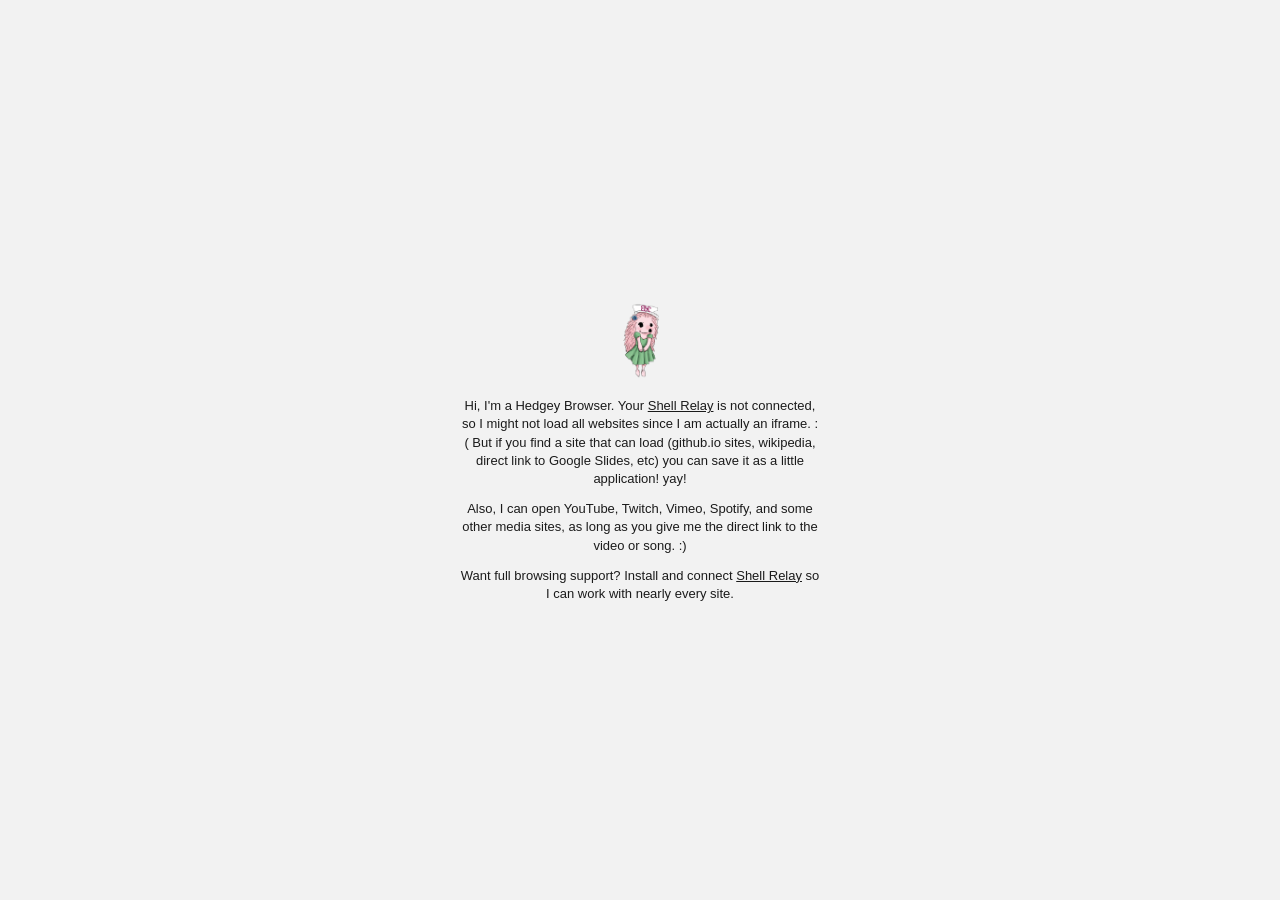
<file: apps/browser-home/index.html>
<!doctype html>
<html lang="en">
  <head>
    <meta charset="utf-8" />
    <meta name="viewport" content="width=device-width,initial-scale=1" />
    <title>Hedgey Browser</title>
    <style>
      :root {
        font: 13px/1.4 "Chicago", "Geneva", "Lucida Grande", Arial, sans-serif;
        color-scheme: light;
      }
      html, body { height: 100%; margin: 0; }
      body {
        display: grid;
        place-items: center;
        background: #f2f2f2;
        color: #1b1b1b;
      }
      .card {
        max-width: 360px;
        text-align: center;
        padding: 18px;
      }
      img {
        width: 90px;
        height: auto;
      }
      p {
        margin: 12px 0 0;
      }
      a {
        color: inherit;
      }
      html.dark body { background: #1b1e23; color: #e6e8eb; }
      html.greenscreen body { background: #000; color: #00ff66; }
      html.cyberpunk body { background: #0b0b0b; color: #ff3b30; }
      html.beos body { background: #f6f9ff; color: #1d2a3a; }
    </style>
  </head>
  <body>
    <div class="card">
      <img src="../../assets/hedgey1.png" alt="Hedgey Hog" />
      <div id="browserCopy"></div>
    </div>
    <script>
      (function(){
        try {
          const parentClasses = parent?.document?.body?.classList;
          if (!parentClasses) return;
          const themes = ["dark", "beos", "system7", "greenscreen", "cyberpunk"];
          let next = "";
          for (const t of themes){
            if (parentClasses.contains(t)) { next = t; break; }
          }
          document.documentElement.className = next;
        } catch {}
      })();

      const copyRoot = document.getElementById("browserCopy");

      function escapeHtml(text){
        return String(text || "")
          .replaceAll("&", "&amp;")
          .replaceAll("<", "&lt;")
          .replaceAll(">", "&gt;")
          .replaceAll('"', "&quot;")
          .replaceAll("'", "&#39;");
      }

      function openShellRelay(){
        try {
          parent.dispatchEvent(new Event("agent1c:open-shell-relay"));
        } catch {}
      }

      function wireShellRelayLinks(){
        const links = copyRoot?.querySelectorAll("[data-open-shell-relay]");
        if (!links?.length) return;
        for (const link of links){
          link.addEventListener("click", (ev) => {
            ev.preventDefault();
            openShellRelay();
          });
        }
      }

      async function probeRelayConnected(){
        try {
          const relay = parent?.__agent1cRelayState;
          if (!relay || !relay.enabled) return false;
          const baseUrl = String(relay.baseUrl || "http://127.0.0.1:8765").replace(/\/+$/, "");
          const timeoutMs = Math.max(800, Math.min(5000, Number(relay.timeoutMs || 3000)));
          const controller = new AbortController();
          const timer = setTimeout(() => controller.abort(), timeoutMs);
          let res;
          try {
            res = await fetch(`${baseUrl}/v1/health`, {
              method: "GET",
              headers: { Origin: location.origin },
              signal: controller.signal,
              cache: "no-store",
            });
          } finally {
            clearTimeout(timer);
          }
          if (!res.ok) return false;
          const body = await res.json().catch(() => null);
          return Boolean(body && body.ok);
        } catch {
          return false;
        }
      }

      function renderCopy(isConnected){
        if (!copyRoot) return;
        if (isConnected){
          copyRoot.innerHTML = [
            "<p>Hi, I'm a Hedgey Browser. Your <a href=\"#\" data-open-shell-relay>Shell Relay</a> is connected, so I can fallback through relay mode to open most pages that would otherwise fail in iframes.</p>",
            "<p>You can still save pages as little apps, and I can open YouTube, Twitch, Vimeo, Spotify, and other media sites when you give me direct links.</p>",
          ].join("");
          wireShellRelayLinks();
          return;
        }
        copyRoot.innerHTML = [
          "<p>Hi, I'm a Hedgey Browser. Your <a href=\"#\" data-open-shell-relay>Shell Relay</a> is not connected, so I might not load all websites since I am actually an iframe. :( But if you find a site that can load (github.io sites, wikipedia, direct link to Google Slides, etc) you can save it as a little application! yay!</p>",
          "<p>Also, I can open YouTube, Twitch, Vimeo, Spotify, and some other media sites, as long as you give me the direct link to the video or song. :)</p>",
          "<p>Want full browsing support? Install and connect <a href=\"#\" data-open-shell-relay>Shell Relay</a> so I can work with nearly every site.</p>",
        ].join("");
        wireShellRelayLinks();
      }

      let renderToken = 0;
      async function refreshRelayAwareCopy(){
        const token = ++renderToken;
        const connected = await probeRelayConnected();
        if (token !== renderToken) return;
        renderCopy(connected);
      }

      refreshRelayAwareCopy();
      setInterval(refreshRelayAwareCopy, 8000);
    </script>
  </body>
</html>
</file>
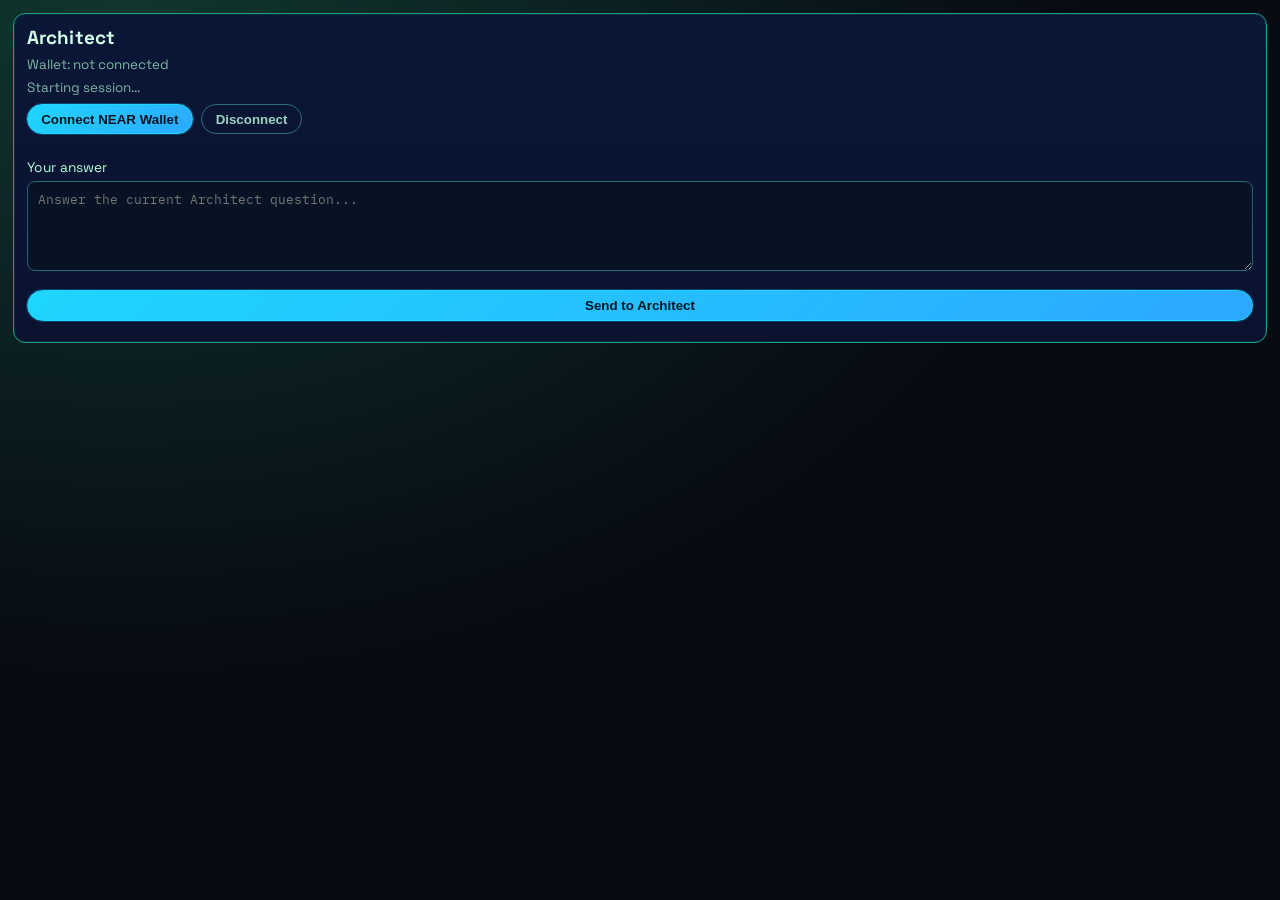
<file: apps/keelbase-architect/index.html>
<!doctype html>
<html lang="en">
<head>
  <meta charset="UTF-8" />
  <meta name="viewport" content="width=device-width, initial-scale=1.0" />
  <title>Architect</title>
  <link rel="preconnect" href="https://fonts.googleapis.com" />
  <link rel="preconnect" href="https://fonts.gstatic.com" crossorigin />
  <link href="https://fonts.googleapis.com/css2?family=Space+Grotesk:wght@400;500;700&family=IBM+Plex+Mono:wght@400;500&display=swap" rel="stylesheet" />
  <link rel="stylesheet" href="../keelbase-shared/styles.css" />
</head>
<body>
  <main class="wrap">
    <section class="card">
      <h1>Architect</h1>
      <p id="walletStatus" class="meta">Wallet: not connected</p>
      <p id="progress" class="meta" style="margin-top:0.35rem;">Starting session...</p>
      <div class="chat-actions" style="margin:0.5rem 0 0.75rem;">
        <button id="connectWalletBtn" type="button">Connect NEAR Wallet</button>
        <button id="disconnectWalletBtn" type="button" class="ghost">Disconnect</button>
      </div>

      <section id="transcript" class="list"></section>

      <form id="answerForm" class="form-grid" style="margin-top:0.75rem;">
        <label>
          Your answer
          <textarea id="answerInput" placeholder="Answer the current Architect question..."></textarea>
        </label>
        <div id="suggestions" class="chat-actions"></div>
        <button id="submitBtn" type="submit">Send to Architect</button>
      </form>

      <pre id="resultBox"></pre>
    </section>
  </main>
  <script type="module" src="./app.js"></script>
</body>
</html>
</file>
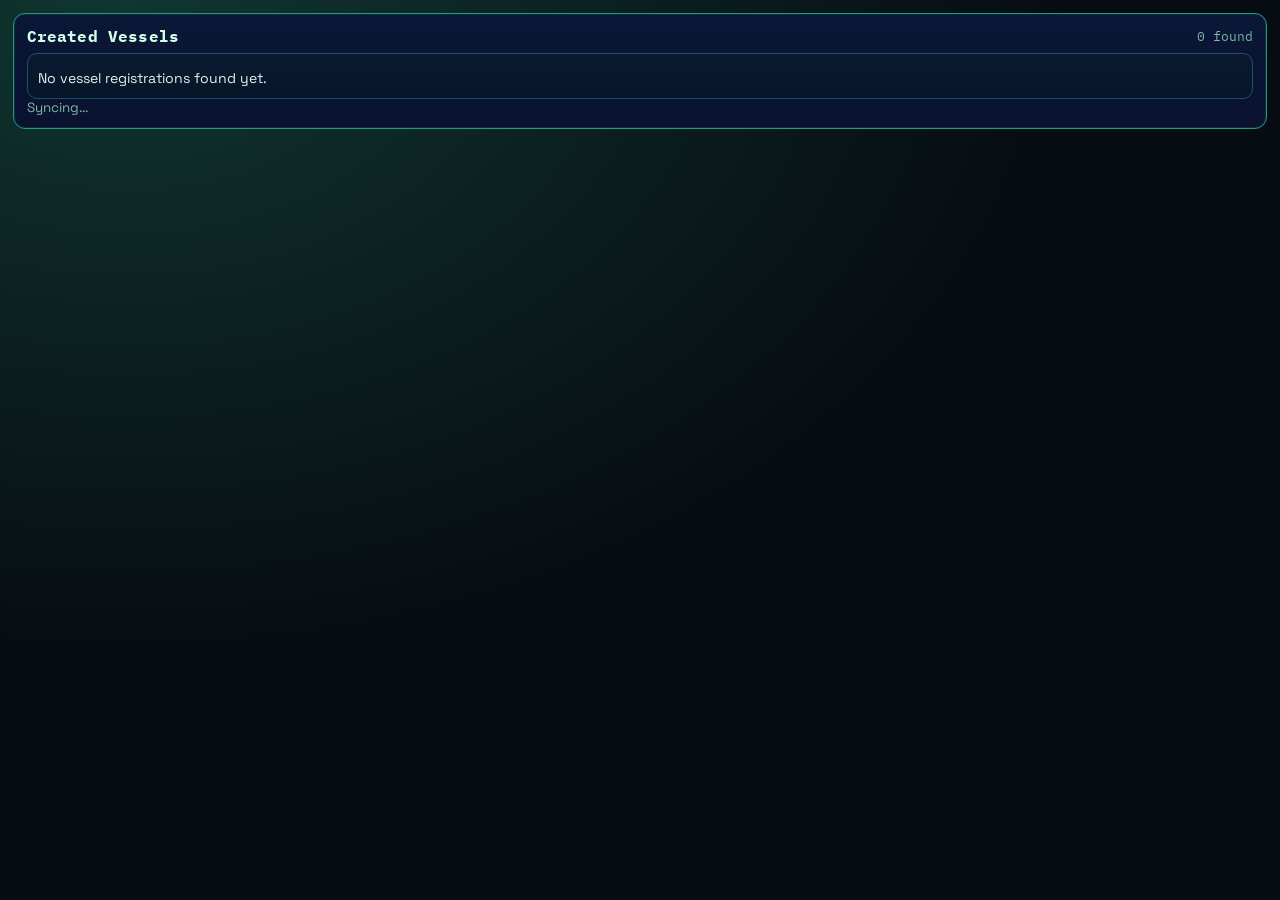
<file: apps/keelbase-created-vessels/index.html>
<!doctype html>
<html lang="en">
<head>
  <meta charset="UTF-8" />
  <meta name="viewport" content="width=device-width, initial-scale=1.0" />
  <title>Created Vessels</title>
  <link rel="preconnect" href="https://fonts.googleapis.com" />
  <link rel="preconnect" href="https://fonts.gstatic.com" crossorigin />
  <link href="https://fonts.googleapis.com/css2?family=Space+Grotesk:wght@400;500;700&family=IBM+Plex+Mono:wght@400;500&display=swap" rel="stylesheet" />
  <link rel="stylesheet" href="../keelbase-shared/styles.css" />
</head>
<body>
  <main class="wrap">
    <section class="card">
      <div class="line1" style="align-items:center; margin-bottom:0.5rem;">
        <h1 style="margin:0; font-size:1rem;">Created Vessels</h1>
        <span id="count" class="meta">Loading...</span>
      </div>
      <section id="vessels" class="list"></section>
      <p id="status" class="meta"></p>
    </section>
  </main>
  <script type="module" src="./app.js"></script>
</body>
</html>
</file>
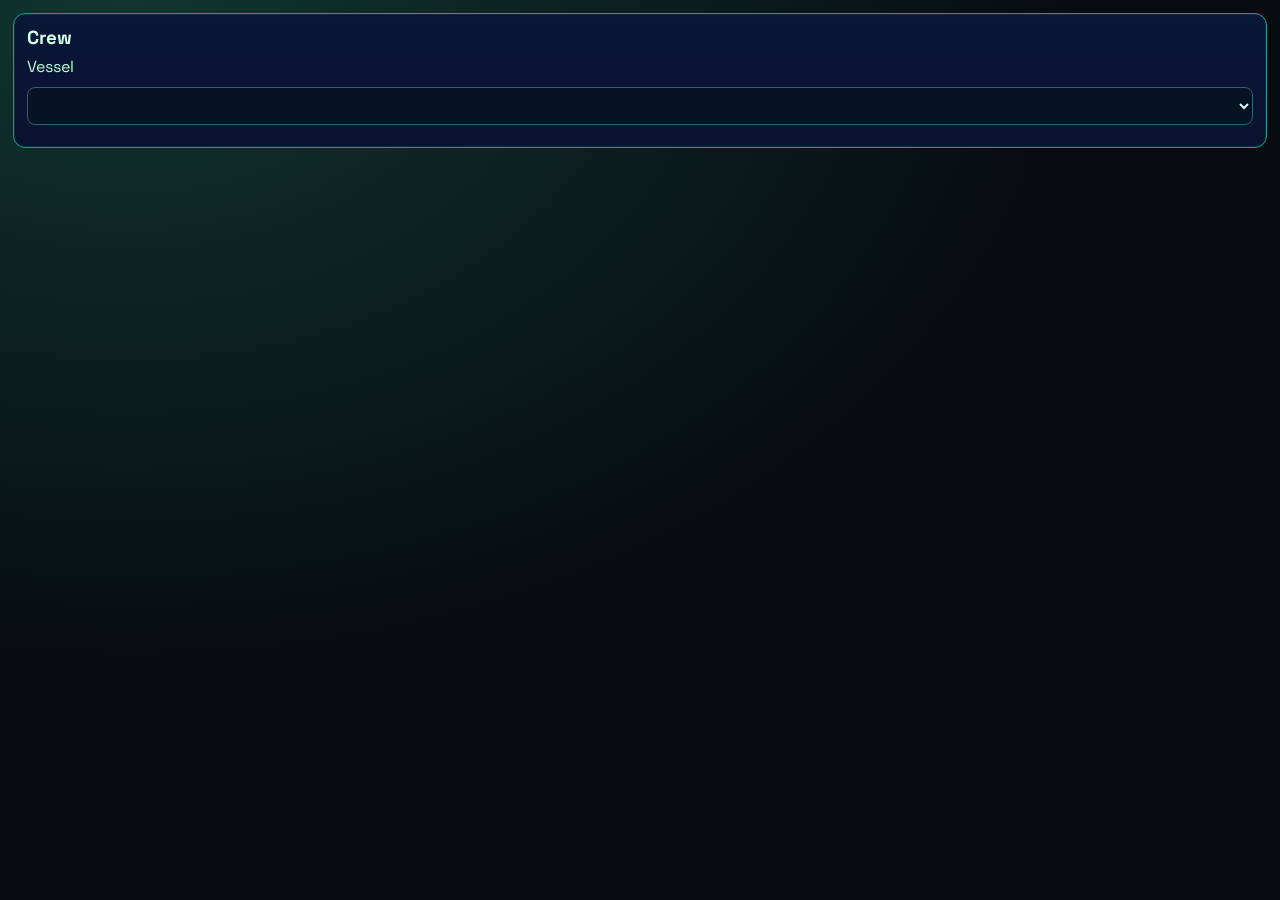
<file: apps/keelbase-crew/index.html>
<!doctype html>
<html lang="en">
<head>
  <meta charset="UTF-8" />
  <meta name="viewport" content="width=device-width, initial-scale=1.0" />
  <title>Crew</title>
  <link rel="preconnect" href="https://fonts.googleapis.com" />
  <link rel="preconnect" href="https://fonts.gstatic.com" crossorigin />
  <link href="https://fonts.googleapis.com/css2?family=Space+Grotesk:wght@400;500;700&family=IBM+Plex+Mono:wght@400;500&display=swap" rel="stylesheet" />
  <link rel="stylesheet" href="../keelbase-shared/styles.css" />
</head>
<body>
  <main class="wrap">
    <section class="card">
      <h1>Crew</h1>
      <label class="form-grid">
        Vessel
        <select id="vesselSelect"></select>
      </label>
      <p id="status" class="meta" style="margin-top:0.5rem;"></p>
      <section id="crewList" class="list" style="margin-top:0.6rem;"></section>
    </section>
  </main>
  <script type="module" src="./app.js"></script>
</body>
</html>
</file>
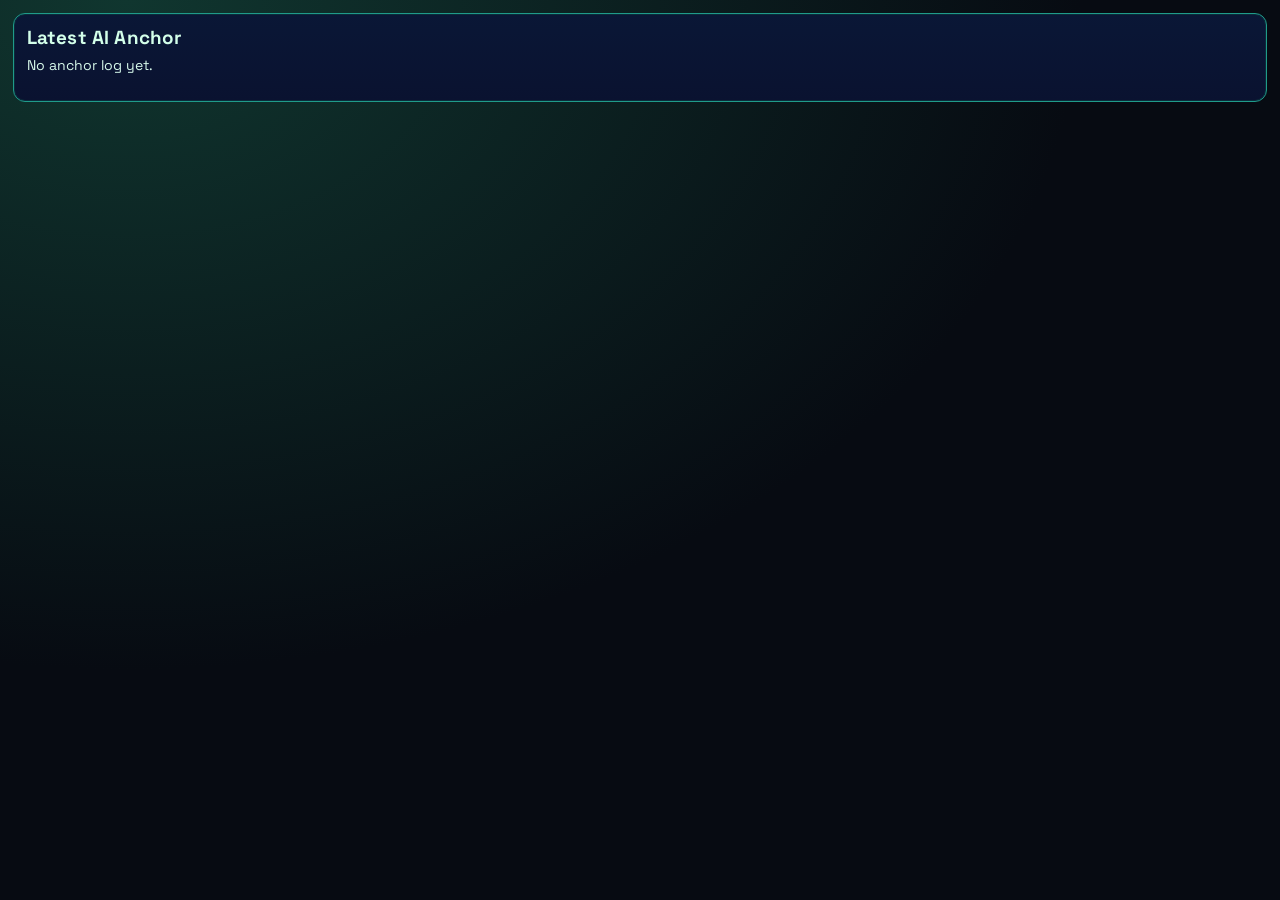
<file: apps/keelbase-latest-anchor/index.html>
<!doctype html>
<html lang="en">
<head>
  <meta charset="UTF-8" />
  <meta name="viewport" content="width=device-width, initial-scale=1.0" />
  <title>Latest AI Anchor</title>
  <link rel="preconnect" href="https://fonts.googleapis.com" />
  <link rel="preconnect" href="https://fonts.gstatic.com" crossorigin />
  <link href="https://fonts.googleapis.com/css2?family=Space+Grotesk:wght@400;500;700&family=IBM+Plex+Mono:wght@400;500&display=swap" rel="stylesheet" />
  <link rel="stylesheet" href="../keelbase-shared/styles.css" />
</head>
<body>
  <main class="wrap">
    <section class="card">
      <h1>Latest AI Anchor</h1>
      <p id="summary" class="line2">Loading...</p>
      <p id="meta" class="meta"></p>
    </section>
  </main>
  <script type="module" src="./app.js"></script>
</body>
</html>
</file>
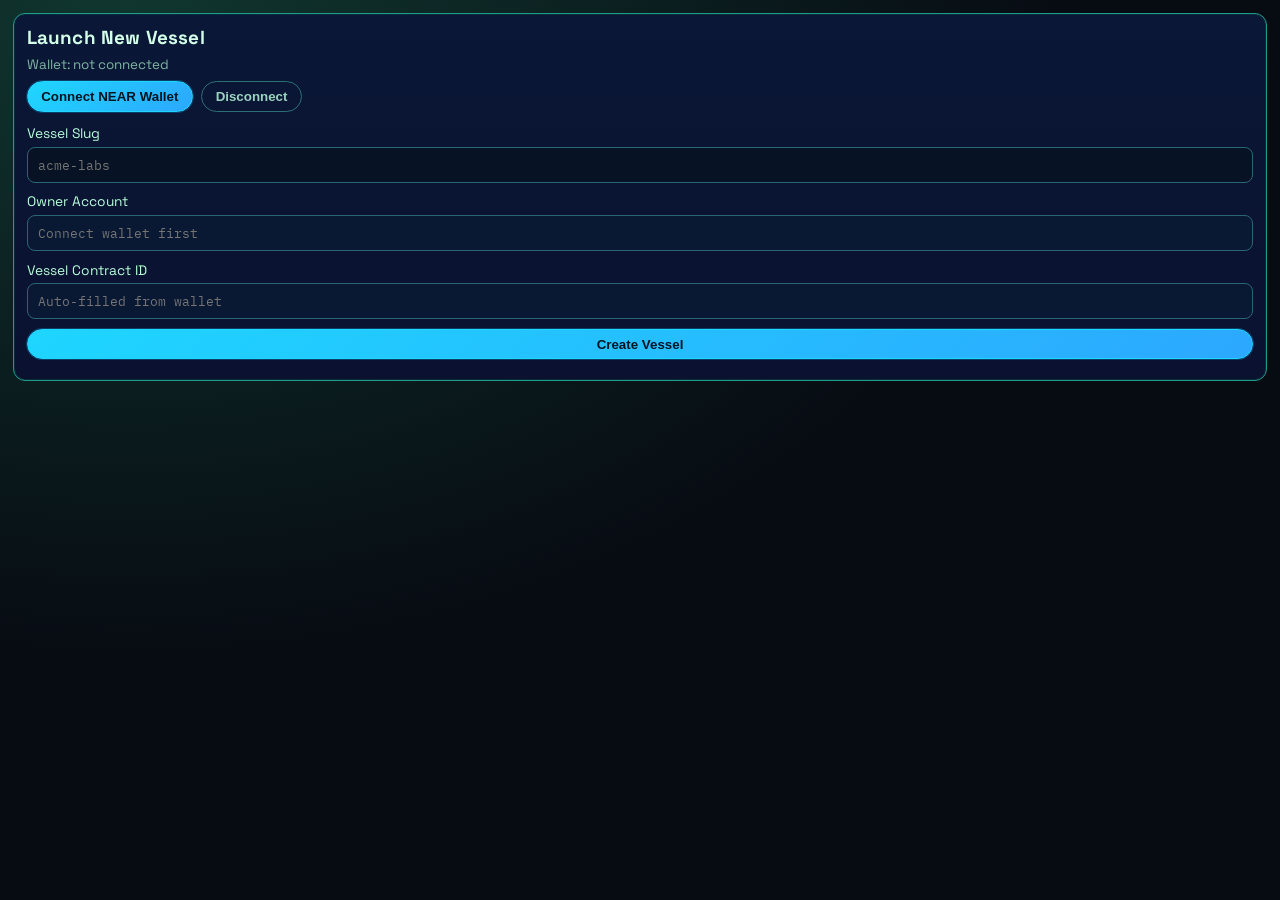
<file: apps/keelbase-launch-vessel/index.html>
<!doctype html>
<html lang="en">
<head>
  <meta charset="UTF-8" />
  <meta name="viewport" content="width=device-width, initial-scale=1.0" />
  <title>Launch New Vessel</title>
  <link rel="preconnect" href="https://fonts.googleapis.com" />
  <link rel="preconnect" href="https://fonts.gstatic.com" crossorigin />
  <link href="https://fonts.googleapis.com/css2?family=Space+Grotesk:wght@400;500;700&family=IBM+Plex+Mono:wght@400;500&display=swap" rel="stylesheet" />
  <link rel="stylesheet" href="../keelbase-shared/styles.css" />
</head>
<body>
  <main class="wrap">
    <section class="card">
      <h1>Launch New Vessel</h1>
      <p id="walletStatus" class="meta">Wallet: not connected</p>
      <div class="chat-actions" style="margin:0.5rem 0 0.75rem;">
        <button id="connectWalletBtn" type="button">Connect NEAR Wallet</button>
        <button id="disconnectWalletBtn" type="button" class="ghost">Disconnect</button>
      </div>

      <form id="launchForm" class="form-grid">
        <label>
          Vessel Slug
          <input id="slugInput" required maxlength="32" placeholder="acme-labs" />
        </label>
        <label>
          Owner Account
          <input id="ownerInput" readonly placeholder="Connect wallet first" />
        </label>
        <label>
          Vessel Contract ID
          <input id="contractInput" readonly placeholder="Auto-filled from wallet" />
        </label>
        <button id="createBtn" type="submit">Create Vessel</button>
      </form>

      <pre id="resultBox"></pre>
    </section>
  </main>
  <script type="module" src="./app.js"></script>
</body>
</html>
</file>
<file: dashboard/styles.css>
:root {
  --bg: #060b17;
  --panel: #0f1730cc;
  --edge: #2d4a7f;
  --text: #e8eefc;
  --muted: #8fa4d1;
  --accent: #67e8f9;
  --accent2: #22d3ee;
  --good: #33d18f;
}

* {
  box-sizing: border-box;
}

body {
  margin: 0;
  min-height: 100vh;
  color: var(--text);
  font-family: "Space Grotesk", sans-serif;
  background: radial-gradient(100% 120% at 10% 0%, #173067 0%, var(--bg) 60%);
}

.bg {
  position: fixed;
  inset: 0;
  background-image: linear-gradient(120deg, #00f0ff10, transparent 35%), linear-gradient(320deg, #00ffa310, transparent 40%);
  pointer-events: none;
}

.wrap {
  width: min(1000px, 92vw);
  margin: 3rem auto;
  position: relative;
  z-index: 1;
}

header h1 {
  margin: 0.25rem 0;
  font-size: clamp(1.8rem, 4vw, 3rem);
}

.eyebrow {
  font-family: "IBM Plex Mono", monospace;
  color: var(--accent);
  letter-spacing: 0.14em;
  font-size: 0.8rem;
  margin: 0;
}

.sub {
  margin-top: 0;
  color: var(--muted);
}

.signal {
  margin-bottom: 1rem;
  background: #0a142a;
  border: 1px solid #2b4268;
  border-radius: 12px;
  padding: 0.8rem 1rem;
  display: flex;
  gap: 0.8rem;
  align-items: center;
}

.signal-dot {
  width: 12px;
  height: 12px;
  border-radius: 999px;
  background: #60a5fa;
  box-shadow: 0 0 0 5px #60a5fa20;
}

.signal-title {
  margin: 0;
  font-family: "IBM Plex Mono", monospace;
  letter-spacing: 0.08em;
  font-size: 0.85rem;
}

.signal-note {
  margin: 0.2rem 0 0;
  color: var(--muted);
  font-size: 0.9rem;
}

.signal-live {
  border-color: #2e6d58;
}

.signal-live .signal-dot {
  background: #34d399;
  box-shadow: 0 0 0 5px #34d39920;
}

.signal-fallback {
  border-color: #8a6735;
}

.signal-fallback .signal-dot {
  background: #fbbf24;
  box-shadow: 0 0 0 5px #fbbf2420;
}

.signal-error {
  border-color: #7b3142;
}

.signal-error .signal-dot {
  background: #fb7185;
  box-shadow: 0 0 0 5px #fb718520;
}

.signal-sync {
  border-color: #35537f;
}

.cards {
  display: grid;
  grid-template-columns: repeat(auto-fit, minmax(280px, 1fr));
  gap: 1rem;
}

.card {
  background: var(--panel);
  border: 1px solid var(--edge);
  border-radius: 14px;
  padding: 1rem;
  backdrop-filter: blur(8px);
}

h2 {
  margin-top: 0;
  font-size: 1.1rem;
}

.kv {
  margin: 0;
  display: grid;
  grid-template-columns: 1fr auto;
  gap: 0.4rem 1rem;
}

.kv dt {
  color: var(--muted);
}

.summary {
  margin: 0;
  font-size: 1rem;
  line-height: 1.4;
}

.meta {
  margin-bottom: 0;
  margin-top: 0.7rem;
  color: var(--muted);
  font-family: "IBM Plex Mono", monospace;
  font-size: 0.85rem;
}

.subtle {
  margin-top: -0.2rem;
  color: var(--muted);
}

.wallet-row {
  display: flex;
  justify-content: space-between;
  align-items: center;
  gap: 0.8rem;
  margin: 0.6rem 0 0.9rem;
  flex-wrap: wrap;
}

.wallet-status {
  margin: 0;
  font-family: "IBM Plex Mono", monospace;
  color: #9dd8ff;
  font-size: 0.86rem;
}

.wallet-actions {
  display: flex;
  gap: 0.5rem;
}

.form-grid {
  display: grid;
  grid-template-columns: repeat(auto-fit, minmax(220px, 1fr));
  gap: 0.8rem;
  margin-top: 0.7rem;
}

.form-grid label {
  display: grid;
  gap: 0.35rem;
  font-size: 0.9rem;
  color: #d7e7ff;
}

.form-grid input {
  background: #081024;
  border: 1px solid #2c4067;
  border-radius: 8px;
  color: #e6f2ff;
  padding: 0.55rem 0.65rem;
  font-family: "IBM Plex Mono", monospace;
}

.form-grid input[readonly] {
  background: #0a1530;
  color: #b7ceef;
}

.chat-form {
  display: grid;
  gap: 0.8rem;
}

.chat-form label {
  display: grid;
  gap: 0.35rem;
  font-size: 0.9rem;
}

.chat-form select,
.chat-form textarea {
  background: #081024;
  border: 1px solid #2c4067;
  border-radius: 8px;
  color: #e6f2ff;
  padding: 0.55rem 0.65rem;
  font-family: "IBM Plex Mono", monospace;
}

.chat-form textarea {
  min-height: 90px;
  resize: vertical;
}

.chat-actions {
  display: flex;
  gap: 0.6rem;
  flex-wrap: wrap;
}

.chat-log {
  margin-top: 0.7rem;
  display: grid;
  gap: 0.55rem;
}

.chat-msg {
  border: 1px solid #2b3f65;
  border-radius: 10px;
  background: #081126;
  padding: 0.65rem 0.75rem;
}

.chat-msg .who {
  margin: 0 0 0.2rem;
  font-family: "IBM Plex Mono", monospace;
  font-size: 0.8rem;
  color: #9dd8ff;
}

.chat-msg .text {
  margin: 0;
  white-space: pre-wrap;
  color: #dbe7ff;
}

.onboard-output {
  margin-top: 1rem;
  display: grid;
  gap: 0.8rem;
}

.hidden {
  display: none;
}

.step {
  border: 1px solid #2b3f65;
  border-radius: 10px;
  background: #081126;
  padding: 0.7rem;
}

.step-head {
  display: flex;
  align-items: center;
  justify-content: space-between;
  gap: 1rem;
}

.step h3 {
  margin: 0;
  font-size: 0.95rem;
}

.step pre {
  margin: 0.55rem 0 0;
  white-space: pre-wrap;
  word-break: break-word;
  font-size: 0.82rem;
  color: #b8d8ff;
  font-family: "IBM Plex Mono", monospace;
}

.row {
  display: flex;
  align-items: center;
  justify-content: space-between;
  gap: 1rem;
}

button {
  border: 1px solid #2de3ff80;
  border-radius: 999px;
  background: linear-gradient(135deg, #0ea5e9, #22d3ee);
  color: #031321;
  font-weight: 700;
  padding: 0.45rem 0.9rem;
  cursor: pointer;
}

button.ghost {
  background: transparent;
  color: #a9c2e5;
  border-color: #355481;
}

.list {
  display: grid;
  gap: 0.7rem;
}

.item {
  border: 1px solid #2b3f65;
  border-radius: 10px;
  padding: 0.7rem;
  background: #0a1227;
}

.item .line1 {
  display: flex;
  justify-content: space-between;
  gap: 1rem;
  font-family: "IBM Plex Mono", monospace;
  color: #b7c9f0;
  font-size: 0.85rem;
}

.item .line2 {
  margin-top: 0.35rem;
  color: #dbe7ff;
}

footer {
  margin-top: 1rem;
  color: var(--muted);
  font-size: 0.85rem;
}

code {
  font-family: "IBM Plex Mono", monospace;
  color: #bff4ff;
}

.status {
  color: var(--good);
}

@media (max-width: 700px) {
  .wrap {
    margin-top: 1.5rem;
    margin-bottom: 1.5rem;
  }
}
</file>
<file: apps/keelbase-shared/styles.css>
:root {
  --bg: #070b12;
  --panel: #0a1230;
  --edge: #1f9b8a;
  --text: #b7ffd9;
  --muted: #7fb6a4;
  --accent: #1ed6ff;
  --good: #35e68a;
  --warn: #f2c94c;
  --bad: #ff6b6b;
  --item-bg: #071529;
}
* { box-sizing: border-box; }
html, body {
  width: 100%;
  max-width: 100%;
  overflow-x: hidden;
}
body {
  margin: 0;
  min-height: 100vh;
  color: var(--text);
  font-family: "Space Grotesk", sans-serif;
  background: radial-gradient(120% 120% at 10% 0%, #10362f 0%, var(--bg) 62%);
}
.wrap {
  width: 100%;
  max-width: 100%;
  overflow-x: hidden;
  padding: 0.8rem;
}
.card {
  width: 100%;
  max-width: 100%;
  min-width: 0;
  background: linear-gradient(180deg, #0a1736, var(--panel));
  border: 1px solid var(--edge);
  box-shadow: inset 0 0 0 1px #0b2b3a;
  border-radius: 12px;
  padding: 0.8rem;
}
h1 {
  margin: 0 0 0.5rem;
  font-size: 1.18rem;
  line-height: 1.15;
  letter-spacing: 0.01em;
  color: #d3ffe9;
}
.meta { margin: 0; color: var(--muted); font-size: 0.84rem; }
.kv { margin: 0; display: grid; grid-template-columns: minmax(0, 1fr) minmax(0, 1fr); gap: 0.35rem 0.9rem; }
.kv dt, .kv dd {
  min-width: 0;
  overflow-wrap: anywhere;
  word-break: break-word;
}
.kv dt { color: var(--muted); }
.kv dd { text-align: right; }
.list { display: grid; gap: 0.55rem; width: 100%; min-width: 0; }
.item {
  width: 100%;
  max-width: 100%;
  min-width: 0;
  border: 1px solid #1f5062;
  border-radius: 10px;
  padding: 0.65rem;
  background: linear-gradient(180deg, #0a1a30, var(--item-bg));
}
.line1 {
  display: flex;
  justify-content: space-between;
  flex-wrap: wrap;
  gap: 1rem;
  min-width: 0;
  font-family: "IBM Plex Mono", monospace;
  color: #98f4d1;
  font-size: 0.78rem;
}
.line1 > * {
  min-width: 0;
  overflow-wrap: anywhere;
  word-break: break-word;
}
.line2 {
  margin-top: 0.3rem;
  color: #d6f8ea;
  font-size: 0.88rem;
  overflow-wrap: anywhere;
  word-break: break-word;
}
button {
  max-width: 100%;
  border: 1px solid #1ed6ff;
  border-radius: 999px;
  background: linear-gradient(135deg, #1ed6ff, #2ca8ff);
  color: #021421;
  font-weight: 700;
  padding: 0.42rem 0.85rem;
  cursor: pointer;
  box-shadow: 0 0 0 1px #0a3f6a;
}
button.ghost { background: transparent; color: #9cd2c0; border-color: #2e6e76; box-shadow: none; }
.form-grid { display: grid; gap: 0.6rem; }
.form-grid label { display: grid; gap: 0.3rem; font-size: 0.86rem; }
input, select, textarea {
  width: 100%;
  max-width: 100%;
  min-width: 0;
  background: #071325;
  border: 1px solid #2a6573;
  border-radius: 8px;
  color: #d6f8ea;
  padding: 0.5rem 0.62rem;
  font-family: "IBM Plex Mono", monospace;
}
input[readonly] { background: #0a1933; color: #b8e9d2; }
textarea { min-height: 90px; resize: vertical; }
pre {
  width: 100%;
  max-width: 100%;
  margin: 0.5rem 0 0;
  white-space: pre-wrap;
  word-break: break-word;
  font-size: 0.78rem;
  color: #b7ffd9;
  font-family: "IBM Plex Mono", monospace;
}
.chat-msg {
  width: 100%;
  max-width: 100%;
  border: 1px solid #245d68;
  border-radius: 10px;
  background: #08162a;
  padding: 0.6rem 0.75rem;
}
.chat-msg .who {
  margin: 0 0 0.2rem;
  font-family: "IBM Plex Mono", monospace;
  font-size: 0.78rem;
  color: #92fff0;
}
.chat-msg .text { margin: 0; white-space: pre-wrap; color: #d6f8ea; font-size: 0.86rem; }
.chat-msg.user-msg {
  border-color: #1f5a85;
  background: #081a31;
}
.chat-msg.assistant-msg {
  border-color: #2f7c67;
  background: #081e2f;
}
.chat-actions { display: flex; gap: 0.5rem; flex-wrap: wrap; }
.status-good { color: var(--good); }
.status-warn { color: var(--warn); }
.status-bad { color: var(--bad); }
.badge {
  display: inline-flex;
  align-items: center;
  padding: 0.16rem 0.48rem;
  border-radius: 999px;
  border: 1px solid #2f6e74;
  background: #0a2230;
  font-family: "IBM Plex Mono", monospace;
  font-size: 0.72rem;
  line-height: 1.2;
  letter-spacing: 0.02em;
  color: #aee7d2;
}
.badge-good { border-color: #2c8f62; color: #83ffba; background: #0a2a22; }
.badge-warn { border-color: #9b7a28; color: #ffd980; background: #2a220d; }
.badge-bad { border-color: #a24f4f; color: #ffc4c4; background: #2b1515; }
</file>
